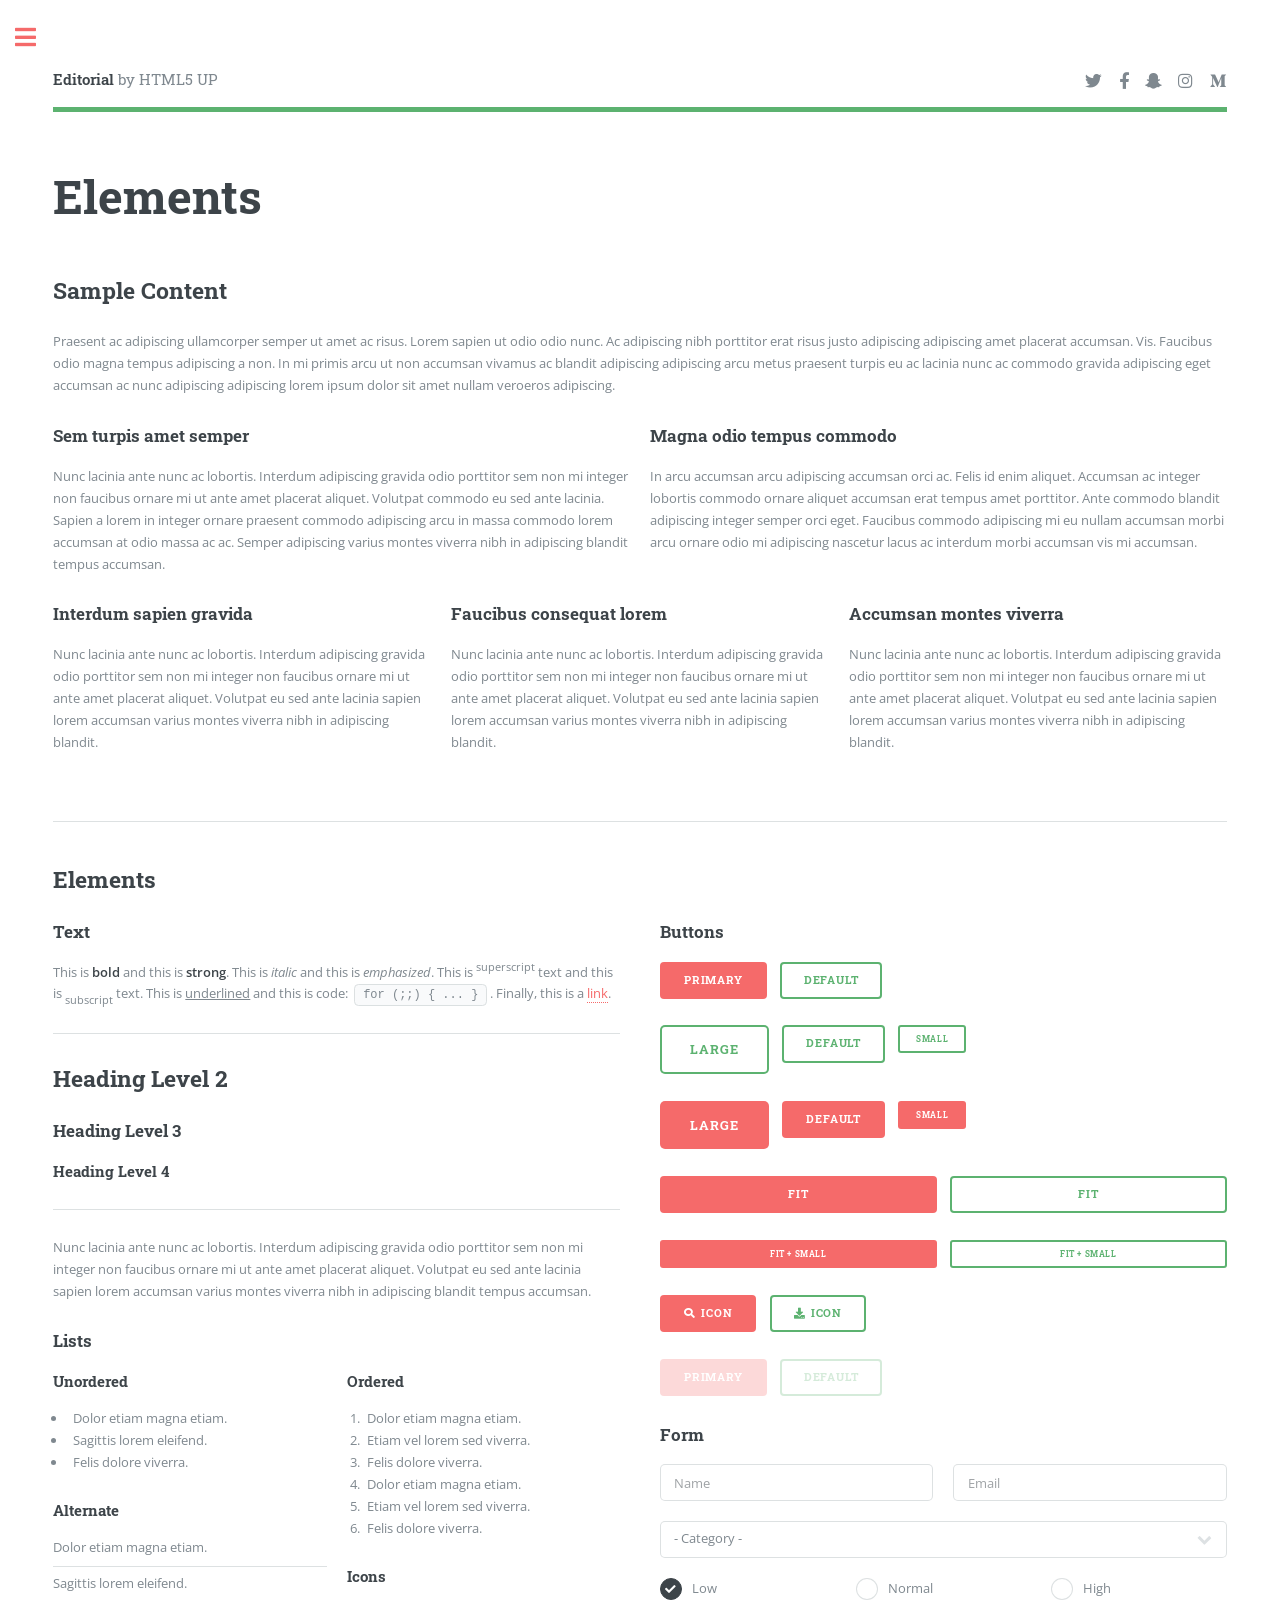
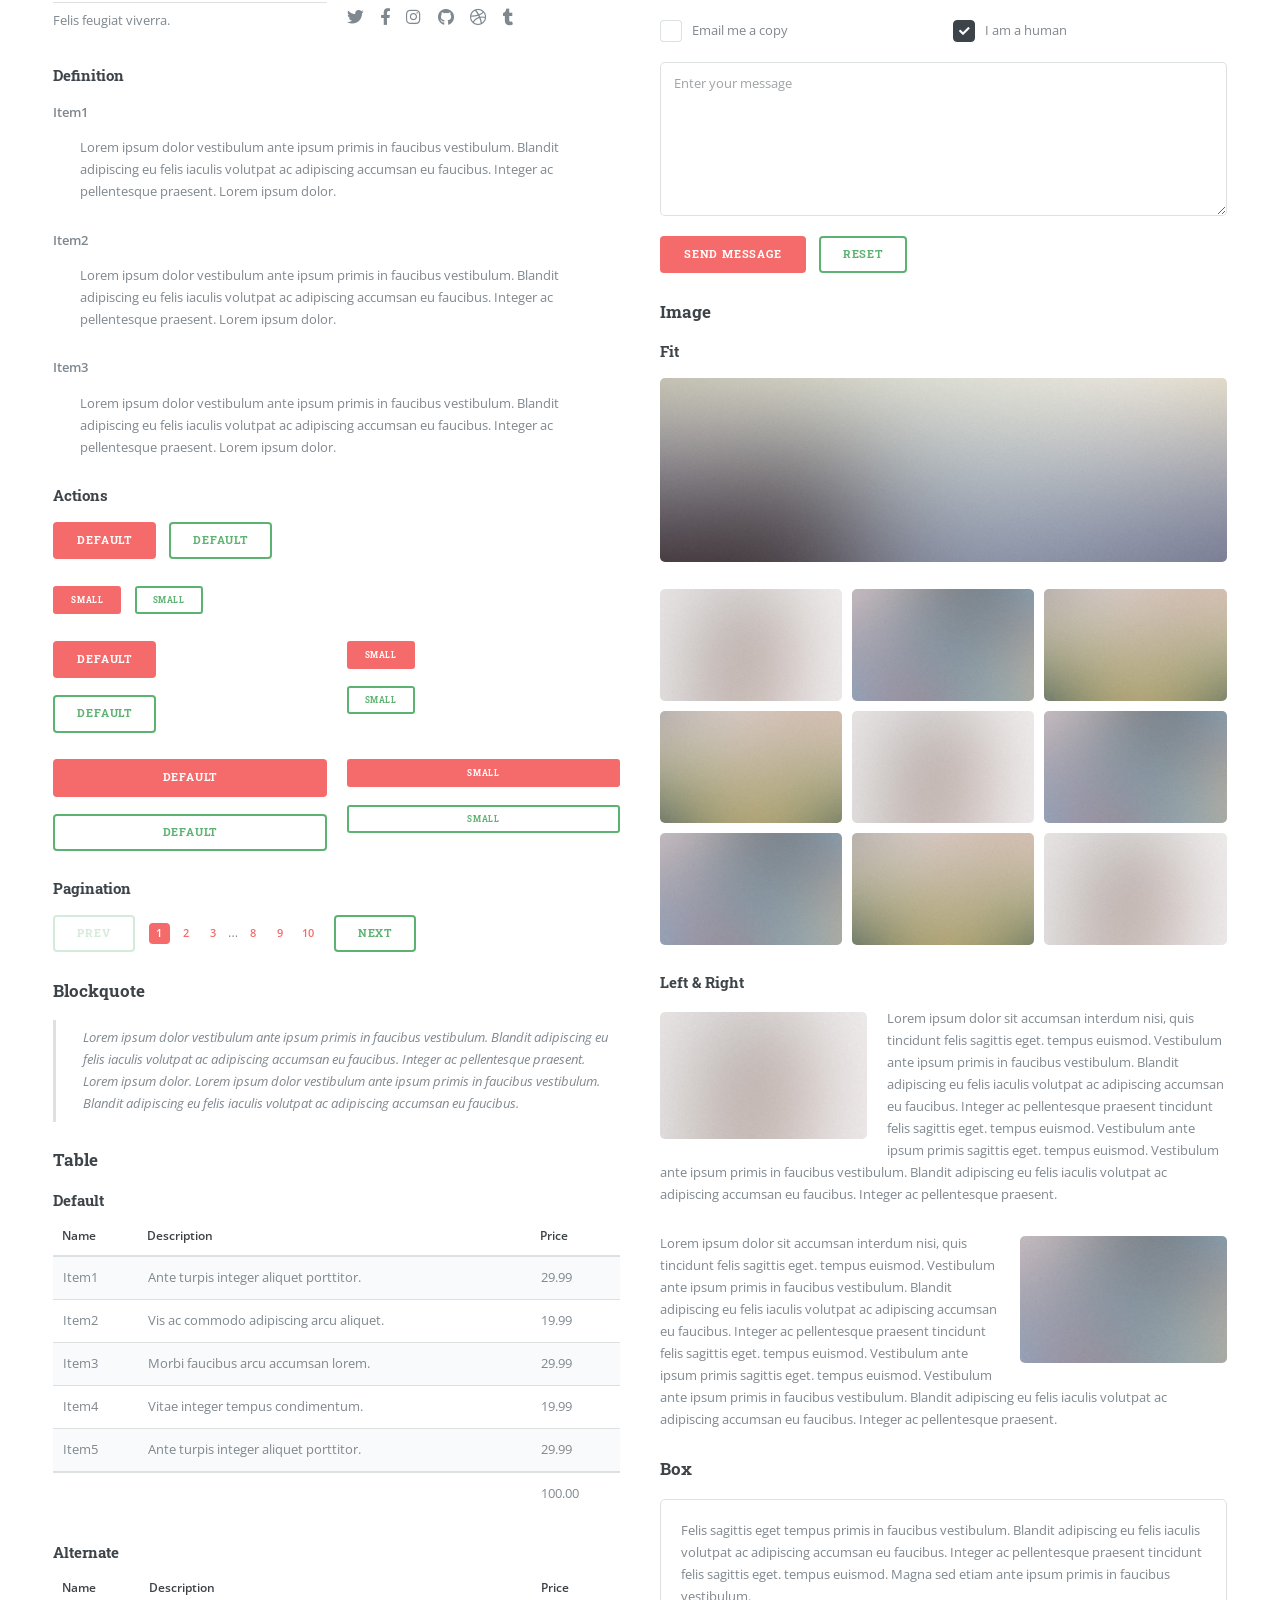
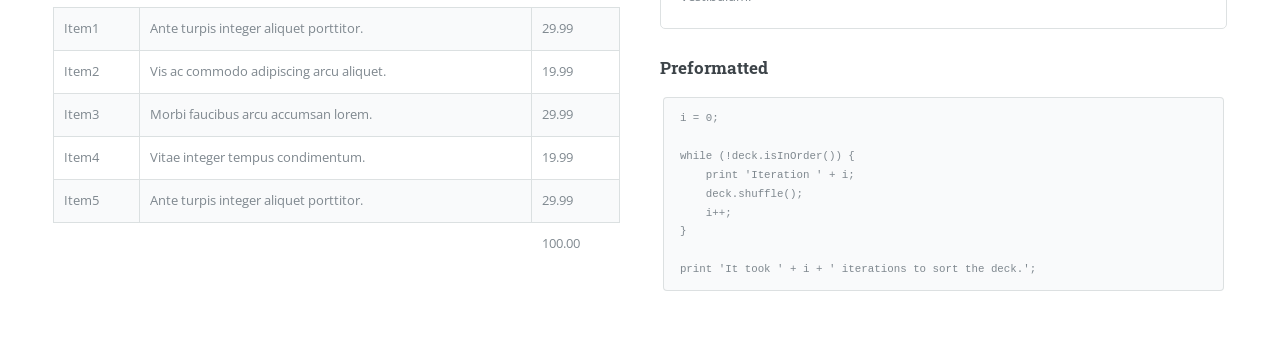
<file: elements.html>
<!DOCTYPE HTML>
<!--
	Editorial by HTML5 UP
	html5up.net | @ajlkn
	Free for personal and commercial use under the CCA 3.0 license (html5up.net/license)
-->
<html>
	<head>
		<title>Kyrene Flores Portfolio</title>
		<meta charset="utf-8" />
		<meta name="viewport" content="width=device-width, initial-scale=1, user-scalable=no" />
		<link rel="stylesheet" href="assets/css/main.css" />
	</head>
	<body class="is-preload">

		<!-- Wrapper -->
			<div id="wrapper">

				<!-- Main -->
					<div id="main">
						<div class="inner">

							<!-- Header -->
								<header id="header">
									<a href="index.html" class="logo"><strong>Editorial</strong> by HTML5 UP</a>
									<ul class="icons">
										<li><a href="#" class="icon brands fa-twitter"><span class="label">Twitter</span></a></li>
										<li><a href="#" class="icon brands fa-facebook-f"><span class="label">Facebook</span></a></li>
										<li><a href="#" class="icon brands fa-snapchat-ghost"><span class="label">Snapchat</span></a></li>
										<li><a href="#" class="icon brands fa-instagram"><span class="label">Instagram</span></a></li>
										<li><a href="#" class="icon brands fa-medium-m"><span class="label">Medium</span></a></li>
									</ul>
								</header>

							<!-- Content -->
								<section>
									<header class="main">
										<h1>Elements</h1>
									</header>

									<!-- Content -->
										<h2 id="content">Sample Content</h2>
										<p>Praesent ac adipiscing ullamcorper semper ut amet ac risus. Lorem sapien ut odio odio nunc. Ac adipiscing nibh porttitor erat risus justo adipiscing adipiscing amet placerat accumsan. Vis. Faucibus odio magna tempus adipiscing a non. In mi primis arcu ut non accumsan vivamus ac blandit adipiscing adipiscing arcu metus praesent turpis eu ac lacinia nunc ac commodo gravida adipiscing eget accumsan ac nunc adipiscing adipiscing lorem ipsum dolor sit amet nullam veroeros adipiscing.</p>
										<div class="row">
											<div class="col-6 col-12-small">
												<h3>Sem turpis amet semper</h3>
												<p>Nunc lacinia ante nunc ac lobortis. Interdum adipiscing gravida odio porttitor sem non mi integer non faucibus ornare mi ut ante amet placerat aliquet. Volutpat commodo eu sed ante lacinia. Sapien a lorem in integer ornare praesent commodo adipiscing arcu in massa commodo lorem accumsan at odio massa ac ac. Semper adipiscing varius montes viverra nibh in adipiscing blandit tempus accumsan.</p>
											</div>
											<div class="col-6 col-12-small">
												<h3>Magna odio tempus commodo</h3>
												<p>In arcu accumsan arcu adipiscing accumsan orci ac. Felis id enim aliquet. Accumsan ac integer lobortis commodo ornare aliquet accumsan erat tempus amet porttitor. Ante commodo blandit adipiscing integer semper orci eget. Faucibus commodo adipiscing mi eu nullam accumsan morbi arcu ornare odio mi adipiscing nascetur lacus ac interdum morbi accumsan vis mi accumsan.</p>
											</div>
											<!-- Break -->
											<div class="col-4 col-12-medium">
												<h3>Interdum sapien gravida</h3>
												<p>Nunc lacinia ante nunc ac lobortis. Interdum adipiscing gravida odio porttitor sem non mi integer non faucibus ornare mi ut ante amet placerat aliquet. Volutpat eu sed ante lacinia sapien lorem accumsan varius montes viverra nibh in adipiscing blandit.</p>
											</div>
											<div class="col-4 col-12-medium">
												<h3>Faucibus consequat lorem</h3>
												<p>Nunc lacinia ante nunc ac lobortis. Interdum adipiscing gravida odio porttitor sem non mi integer non faucibus ornare mi ut ante amet placerat aliquet. Volutpat eu sed ante lacinia sapien lorem accumsan varius montes viverra nibh in adipiscing blandit.</p>
											</div>
											<div class="col-4 col-12-medium">
												<h3>Accumsan montes viverra</h3>
												<p>Nunc lacinia ante nunc ac lobortis. Interdum adipiscing gravida odio porttitor sem non mi integer non faucibus ornare mi ut ante amet placerat aliquet. Volutpat eu sed ante lacinia sapien lorem accumsan varius montes viverra nibh in adipiscing blandit.</p>
											</div>
										</div>

									<hr class="major" />

									<!-- Elements -->
										<h2 id="elements">Elements</h2>
										<div class="row gtr-200">
											<div class="col-6 col-12-medium">

												<!-- Text stuff -->
													<h3>Text</h3>
													<p>This is <b>bold</b> and this is <strong>strong</strong>. This is <i>italic</i> and this is <em>emphasized</em>.
													This is <sup>superscript</sup> text and this is <sub>subscript</sub> text.
													This is <u>underlined</u> and this is code: <code>for (;;) { ... }</code>.
													Finally, this is a <a href="#">link</a>.</p>
													<hr />
													<h2>Heading Level 2</h2>
													<h3>Heading Level 3</h3>
													<h4>Heading Level 4</h4>
													<hr />
													<p>Nunc lacinia ante nunc ac lobortis. Interdum adipiscing gravida odio porttitor sem non mi integer non faucibus ornare mi ut ante amet placerat aliquet. Volutpat eu sed ante lacinia sapien lorem accumsan varius montes viverra nibh in adipiscing blandit tempus accumsan.</p>

												<!-- Lists -->
													<h3>Lists</h3>
													<div class="row">
														<div class="col-6 col-12-small">

															<h4>Unordered</h4>
															<ul>
																<li>Dolor etiam magna etiam.</li>
																<li>Sagittis lorem eleifend.</li>
																<li>Felis dolore viverra.</li>
															</ul>

															<h4>Alternate</h4>
															<ul class="alt">
																<li>Dolor etiam magna etiam.</li>
																<li>Sagittis lorem eleifend.</li>
																<li>Felis feugiat viverra.</li>
															</ul>

														</div>
														<div class="col-6 col-12-small">

															<h4>Ordered</h4>
															<ol>
																<li>Dolor etiam magna etiam.</li>
																<li>Etiam vel lorem sed viverra.</li>
																<li>Felis dolore viverra.</li>
																<li>Dolor etiam magna etiam.</li>
																<li>Etiam vel lorem sed viverra.</li>
																<li>Felis dolore viverra.</li>
															</ol>

															<h4>Icons</h4>
															<ul class="icons">
																<li><a href="#" class="icon brands fa-twitter"><span class="label">Twitter</span></a></li>
																<li><a href="#" class="icon brands fa-facebook-f"><span class="label">Facebook</span></a></li>
																<li><a href="#" class="icon brands fa-instagram"><span class="label">Instagram</span></a></li>
																<li><a href="#" class="icon brands fa-github"><span class="label">Github</span></a></li>
																<li><a href="#" class="icon brands fa-dribbble"><span class="label">Dribbble</span></a></li>
																<li><a href="#" class="icon brands fa-tumblr"><span class="label">Tumblr</span></a></li>
															</ul>

														</div>
													</div>
													<h4>Definition</h4>
													<dl>
														<dt>Item1</dt>
														<dd>
															<p>Lorem ipsum dolor vestibulum ante ipsum primis in faucibus vestibulum. Blandit adipiscing eu felis iaculis volutpat ac adipiscing accumsan eu faucibus. Integer ac pellentesque praesent. Lorem ipsum dolor.</p>
														</dd>
														<dt>Item2</dt>
														<dd>
															<p>Lorem ipsum dolor vestibulum ante ipsum primis in faucibus vestibulum. Blandit adipiscing eu felis iaculis volutpat ac adipiscing accumsan eu faucibus. Integer ac pellentesque praesent. Lorem ipsum dolor.</p>
														</dd>
														<dt>Item3</dt>
														<dd>
															<p>Lorem ipsum dolor vestibulum ante ipsum primis in faucibus vestibulum. Blandit adipiscing eu felis iaculis volutpat ac adipiscing accumsan eu faucibus. Integer ac pellentesque praesent. Lorem ipsum dolor.</p>
														</dd>
													</dl>

													<h4>Actions</h4>
													<ul class="actions">
														<li><a href="#" class="button primary">Default</a></li>
														<li><a href="#" class="button">Default</a></li>
													</ul>
													<ul class="actions small">
														<li><a href="#" class="button primary small">Small</a></li>
														<li><a href="#" class="button small">Small</a></li>
													</ul>
													<div class="row">
														<div class="col-6 col-12-small">
															<ul class="actions stacked">
																<li><a href="#" class="button primary">Default</a></li>
																<li><a href="#" class="button">Default</a></li>
															</ul>
														</div>
														<div class="col-6 col-12-small">
															<ul class="actions stacked">
																<li><a href="#" class="button primary small">Small</a></li>
																<li><a href="#" class="button small">Small</a></li>
															</ul>
														</div>
														<div class="col-6 col-12-small">
															<ul class="actions stacked">
																<li><a href="#" class="button primary fit">Default</a></li>
																<li><a href="#" class="button fit">Default</a></li>
															</ul>
														</div>
														<div class="col-6 col-12-small">
															<ul class="actions stacked">
																<li><a href="#" class="button primary small fit">Small</a></li>
																<li><a href="#" class="button small fit">Small</a></li>
															</ul>
														</div>
													</div>

													<h4>Pagination</h4>
													<ul class="pagination">
														<li><span class="button disabled">Prev</span></li>
														<li><a href="#" class="page active">1</a></li>
														<li><a href="#" class="page">2</a></li>
														<li><a href="#" class="page">3</a></li>
														<li><span>&hellip;</span></li>
														<li><a href="#" class="page">8</a></li>
														<li><a href="#" class="page">9</a></li>
														<li><a href="#" class="page">10</a></li>
														<li><a href="#" class="button">Next</a></li>
													</ul>

												<!-- Blockquote -->
													<h3>Blockquote</h3>
													<blockquote>Lorem ipsum dolor vestibulum ante ipsum primis in faucibus vestibulum. Blandit adipiscing eu felis iaculis volutpat ac adipiscing accumsan eu faucibus. Integer ac pellentesque praesent. Lorem ipsum dolor. Lorem ipsum dolor vestibulum ante ipsum primis in faucibus vestibulum. Blandit adipiscing eu felis iaculis volutpat ac adipiscing accumsan eu faucibus.</blockquote>

												<!-- Table -->
													<h3>Table</h3>

													<h4>Default</h4>
													<div class="table-wrapper">
														<table>
															<thead>
																<tr>
																	<th>Name</th>
																	<th>Description</th>
																	<th>Price</th>
																</tr>
															</thead>
															<tbody>
																<tr>
																	<td>Item1</td>
																	<td>Ante turpis integer aliquet porttitor.</td>
																	<td>29.99</td>
																</tr>
																<tr>
																	<td>Item2</td>
																	<td>Vis ac commodo adipiscing arcu aliquet.</td>
																	<td>19.99</td>
																</tr>
																<tr>
																	<td>Item3</td>
																	<td> Morbi faucibus arcu accumsan lorem.</td>
																	<td>29.99</td>
																</tr>
																<tr>
																	<td>Item4</td>
																	<td>Vitae integer tempus condimentum.</td>
																	<td>19.99</td>
																</tr>
																<tr>
																	<td>Item5</td>
																	<td>Ante turpis integer aliquet porttitor.</td>
																	<td>29.99</td>
																</tr>
															</tbody>
															<tfoot>
																<tr>
																	<td colspan="2"></td>
																	<td>100.00</td>
																</tr>
															</tfoot>
														</table>
													</div>

													<h4>Alternate</h4>
													<div class="table-wrapper">
														<table class="alt">
															<thead>
																<tr>
																	<th>Name</th>
																	<th>Description</th>
																	<th>Price</th>
																</tr>
															</thead>
															<tbody>
																<tr>
																	<td>Item1</td>
																	<td>Ante turpis integer aliquet porttitor.</td>
																	<td>29.99</td>
																</tr>
																<tr>
																	<td>Item2</td>
																	<td>Vis ac commodo adipiscing arcu aliquet.</td>
																	<td>19.99</td>
																</tr>
																<tr>
																	<td>Item3</td>
																	<td> Morbi faucibus arcu accumsan lorem.</td>
																	<td>29.99</td>
																</tr>
																<tr>
																	<td>Item4</td>
																	<td>Vitae integer tempus condimentum.</td>
																	<td>19.99</td>
																</tr>
																<tr>
																	<td>Item5</td>
																	<td>Ante turpis integer aliquet porttitor.</td>
																	<td>29.99</td>
																</tr>
															</tbody>
															<tfoot>
																<tr>
																	<td colspan="2"></td>
																	<td>100.00</td>
																</tr>
															</tfoot>
														</table>
													</div>

											</div>
											<div class="col-6 col-12-medium">

												<!-- Buttons -->
													<h3>Buttons</h3>
													<ul class="actions">
														<li><a href="#" class="button primary">Primary</a></li>
														<li><a href="#" class="button">Default</a></li>
													</ul>
													<ul class="actions">
														<li><a href="#" class="button large">Large</a></li>
														<li><a href="#" class="button">Default</a></li>
														<li><a href="#" class="button small">Small</a></li>
													</ul>
													<ul class="actions">
														<li><a href="#" class="button primary large">Large</a></li>
														<li><a href="#" class="button primary">Default</a></li>
														<li><a href="#" class="button primary small">Small</a></li>
													</ul>
													<ul class="actions fit">
														<li><a href="#" class="button primary fit">Fit</a></li>
														<li><a href="#" class="button fit">Fit</a></li>
													</ul>
													<ul class="actions fit small">
														<li><a href="#" class="button primary fit small">Fit + Small</a></li>
														<li><a href="#" class="button fit small">Fit + Small</a></li>
													</ul>
													<ul class="actions">
														<li><a href="#" class="button primary icon solid fa-search">Icon</a></li>
														<li><a href="#" class="button icon solid fa-download">Icon</a></li>
													</ul>
													<ul class="actions">
														<li><span class="button primary disabled">Primary</span></li>
														<li><span class="button disabled">Default</span></li>
													</ul>

												<!-- Form -->
													<h3>Form</h3>

													<form method="post" action="#">
														<div class="row gtr-uniform">
															<div class="col-6 col-12-xsmall">
																<input type="text" name="demo-name" id="demo-name" value="" placeholder="Name" />
															</div>
															<div class="col-6 col-12-xsmall">
																<input type="email" name="demo-email" id="demo-email" value="" placeholder="Email" />
															</div>
															<!-- Break -->
															<div class="col-12">
																<select name="demo-category" id="demo-category">
																	<option value="">- Category -</option>
																	<option value="1">Manufacturing</option>
																	<option value="1">Shipping</option>
																	<option value="1">Administration</option>
																	<option value="1">Human Resources</option>
																</select>
															</div>
															<!-- Break -->
															<div class="col-4 col-12-small">
																<input type="radio" id="demo-priority-low" name="demo-priority" checked>
																<label for="demo-priority-low">Low</label>
															</div>
															<div class="col-4 col-12-small">
																<input type="radio" id="demo-priority-normal" name="demo-priority">
																<label for="demo-priority-normal">Normal</label>
															</div>
															<div class="col-4 col-12-small">
																<input type="radio" id="demo-priority-high" name="demo-priority">
																<label for="demo-priority-high">High</label>
															</div>
															<!-- Break -->
															<div class="col-6 col-12-small">
																<input type="checkbox" id="demo-copy" name="demo-copy">
																<label for="demo-copy">Email me a copy</label>
															</div>
															<div class="col-6 col-12-small">
																<input type="checkbox" id="demo-human" name="demo-human" checked>
																<label for="demo-human">I am a human</label>
															</div>
															<!-- Break -->
															<div class="col-12">
																<textarea name="demo-message" id="demo-message" placeholder="Enter your message" rows="6"></textarea>
															</div>
															<!-- Break -->
															<div class="col-12">
																<ul class="actions">
																	<li><input type="submit" value="Send Message" class="primary" /></li>
																	<li><input type="reset" value="Reset" /></li>
																</ul>
															</div>
														</div>
													</form>

												<!-- Image -->
													<h3>Image</h3>

													<h4>Fit</h4>
													<span class="image fit"><img src="images/pic11.jpg" alt="" /></span>
													<div class="box alt">
														<div class="row gtr-50 gtr-uniform">
															<div class="col-4"><span class="image fit"><img src="images/pic01.jpg" alt="" /></span></div>
															<div class="col-4"><span class="image fit"><img src="images/pic02.jpg" alt="" /></span></div>
															<div class="col-4"><span class="image fit"><img src="images/pic03.jpg" alt="" /></span></div>
															<!-- Break -->
															<div class="col-4"><span class="image fit"><img src="images/pic03.jpg" alt="" /></span></div>
															<div class="col-4"><span class="image fit"><img src="images/pic01.jpg" alt="" /></span></div>
															<div class="col-4"><span class="image fit"><img src="images/pic02.jpg" alt="" /></span></div>
															<!-- Break -->
															<div class="col-4"><span class="image fit"><img src="images/pic02.jpg" alt="" /></span></div>
															<div class="col-4"><span class="image fit"><img src="images/pic03.jpg" alt="" /></span></div>
															<div class="col-4"><span class="image fit"><img src="images/pic01.jpg" alt="" /></span></div>
														</div>
													</div>

													<h4>Left &amp; Right</h4>
													<p><span class="image left"><img src="images/pic01.jpg" alt="" /></span>Lorem ipsum dolor sit accumsan interdum nisi, quis tincidunt felis sagittis eget. tempus euismod. Vestibulum ante ipsum primis in faucibus vestibulum. Blandit adipiscing eu felis iaculis volutpat ac adipiscing accumsan eu faucibus. Integer ac pellentesque praesent tincidunt felis sagittis eget. tempus euismod. Vestibulum ante ipsum primis sagittis eget. tempus euismod. Vestibulum ante ipsum primis in faucibus vestibulum. Blandit adipiscing eu felis iaculis volutpat ac adipiscing accumsan eu faucibus. Integer ac pellentesque praesent.</p>
													<p><span class="image right"><img src="images/pic02.jpg" alt="" /></span>Lorem ipsum dolor sit accumsan interdum nisi, quis tincidunt felis sagittis eget. tempus euismod. Vestibulum ante ipsum primis in faucibus vestibulum. Blandit adipiscing eu felis iaculis volutpat ac adipiscing accumsan eu faucibus. Integer ac pellentesque praesent tincidunt felis sagittis eget. tempus euismod. Vestibulum ante ipsum primis sagittis eget. tempus euismod. Vestibulum ante ipsum primis in faucibus vestibulum. Blandit adipiscing eu felis iaculis volutpat ac adipiscing accumsan eu faucibus. Integer ac pellentesque praesent.</p>

												<!-- Box -->
													<h3>Box</h3>
													<div class="box">
														<p>Felis sagittis eget tempus primis in faucibus vestibulum. Blandit adipiscing eu felis iaculis volutpat ac adipiscing accumsan eu faucibus. Integer ac pellentesque praesent tincidunt felis sagittis eget. tempus euismod. Magna sed etiam ante ipsum primis in faucibus vestibulum.</p>
													</div>

												<!-- Preformatted Code -->
													<h3>Preformatted</h3>
													<pre><code>i = 0;

while (!deck.isInOrder()) {
    print 'Iteration ' + i;
    deck.shuffle();
    i++;
}

print 'It took ' + i + ' iterations to sort the deck.';
</code></pre>

											</div>
										</div>

								</section>

						</div>
					</div>

				<!-- Sidebar -->
					<div id="sidebar">
						<div class="inner">

							<!-- Search -->
								<section id="search" class="alt">
									<form method="post" action="#">
										<input type="text" name="query" id="query" placeholder="Search" />
									</form>
								</section>

							<!-- Menu -->
								<nav id="menu">
									<header class="major">
										<h2>Menu</h2>
									</header>
									<ul>
										<li><a href="index.html">Homepage</a></li>
										<li><a href="generic.html">Generic</a></li>
										<li><a href="elements.html">Elements</a></li>
										<li>
											<span class="opener">Submenu</span>
											<ul>
												<li><a href="#">Lorem Dolor</a></li>
												<li><a href="#">Ipsum Adipiscing</a></li>
												<li><a href="#">Tempus Magna</a></li>
												<li><a href="#">Feugiat Veroeros</a></li>
											</ul>
										</li>
										<li><a href="#">Etiam Dolore</a></li>
										<li><a href="#">Adipiscing</a></li>
										<li>
											<span class="opener">Another Submenu</span>
											<ul>
												<li><a href="#">Lorem Dolor</a></li>
												<li><a href="#">Ipsum Adipiscing</a></li>
												<li><a href="#">Tempus Magna</a></li>
												<li><a href="#">Feugiat Veroeros</a></li>
											</ul>
										</li>
										<li><a href="#">Maximus Erat</a></li>
										<li><a href="#">Sapien Mauris</a></li>
										<li><a href="#">Amet Lacinia</a></li>
									</ul>
								</nav>

							<!-- Section -->
								<section>
									<header class="major">
										<h2>Ante interdum</h2>
									</header>
									<div class="mini-posts">
										<article>
											<a href="#" class="image"><img src="images/pic07.jpg" alt="" /></a>
											<p>Aenean ornare velit lacus, ac varius enim lorem ullamcorper dolore aliquam.</p>
										</article>
										<article>
											<a href="#" class="image"><img src="images/pic08.jpg" alt="" /></a>
											<p>Aenean ornare velit lacus, ac varius enim lorem ullamcorper dolore aliquam.</p>
										</article>
										<article>
											<a href="#" class="image"><img src="images/pic09.jpg" alt="" /></a>
											<p>Aenean ornare velit lacus, ac varius enim lorem ullamcorper dolore aliquam.</p>
										</article>
									</div>
									<ul class="actions">
										<li><a href="#" class="button">More</a></li>
									</ul>
								</section>

							<!-- Section -->
								<section>
									<header class="major">
										<h2>Get in touch</h2>
									</header>
									<p>Sed varius enim lorem ullamcorper dolore aliquam aenean ornare velit lacus, ac varius enim lorem ullamcorper dolore. Proin sed aliquam facilisis ante interdum. Sed nulla amet lorem feugiat tempus aliquam.</p>
									<ul class="contact">
										<li class="icon solid fa-envelope"><a href="#">information@untitled.tld</a></li>
										<li class="icon solid fa-phone">(000) 000-0000</li>
										<li class="icon solid fa-home">1234 Somewhere Road #8254<br />
										Nashville, TN 00000-0000</li>
									</ul>
								</section>

							<!-- Footer -->
								<footer id="footer">
									<p class="copyright">&copy; Untitled. All rights reserved. Demo Images: <a href="https://unsplash.com">Unsplash</a>. Design: <a href="https://html5up.net">HTML5 UP</a>.</p>
								</footer>

						</div>
					</div>

			</div>

		<!-- Scripts -->
			<script src="assets/js/jquery.min.js"></script>
			<script src="assets/js/browser.min.js"></script>
			<script src="assets/js/breakpoints.min.js"></script>
			<script src="assets/js/util.js"></script>
			<script src="assets/js/main.js"></script>

	</body>
</html>
</file>
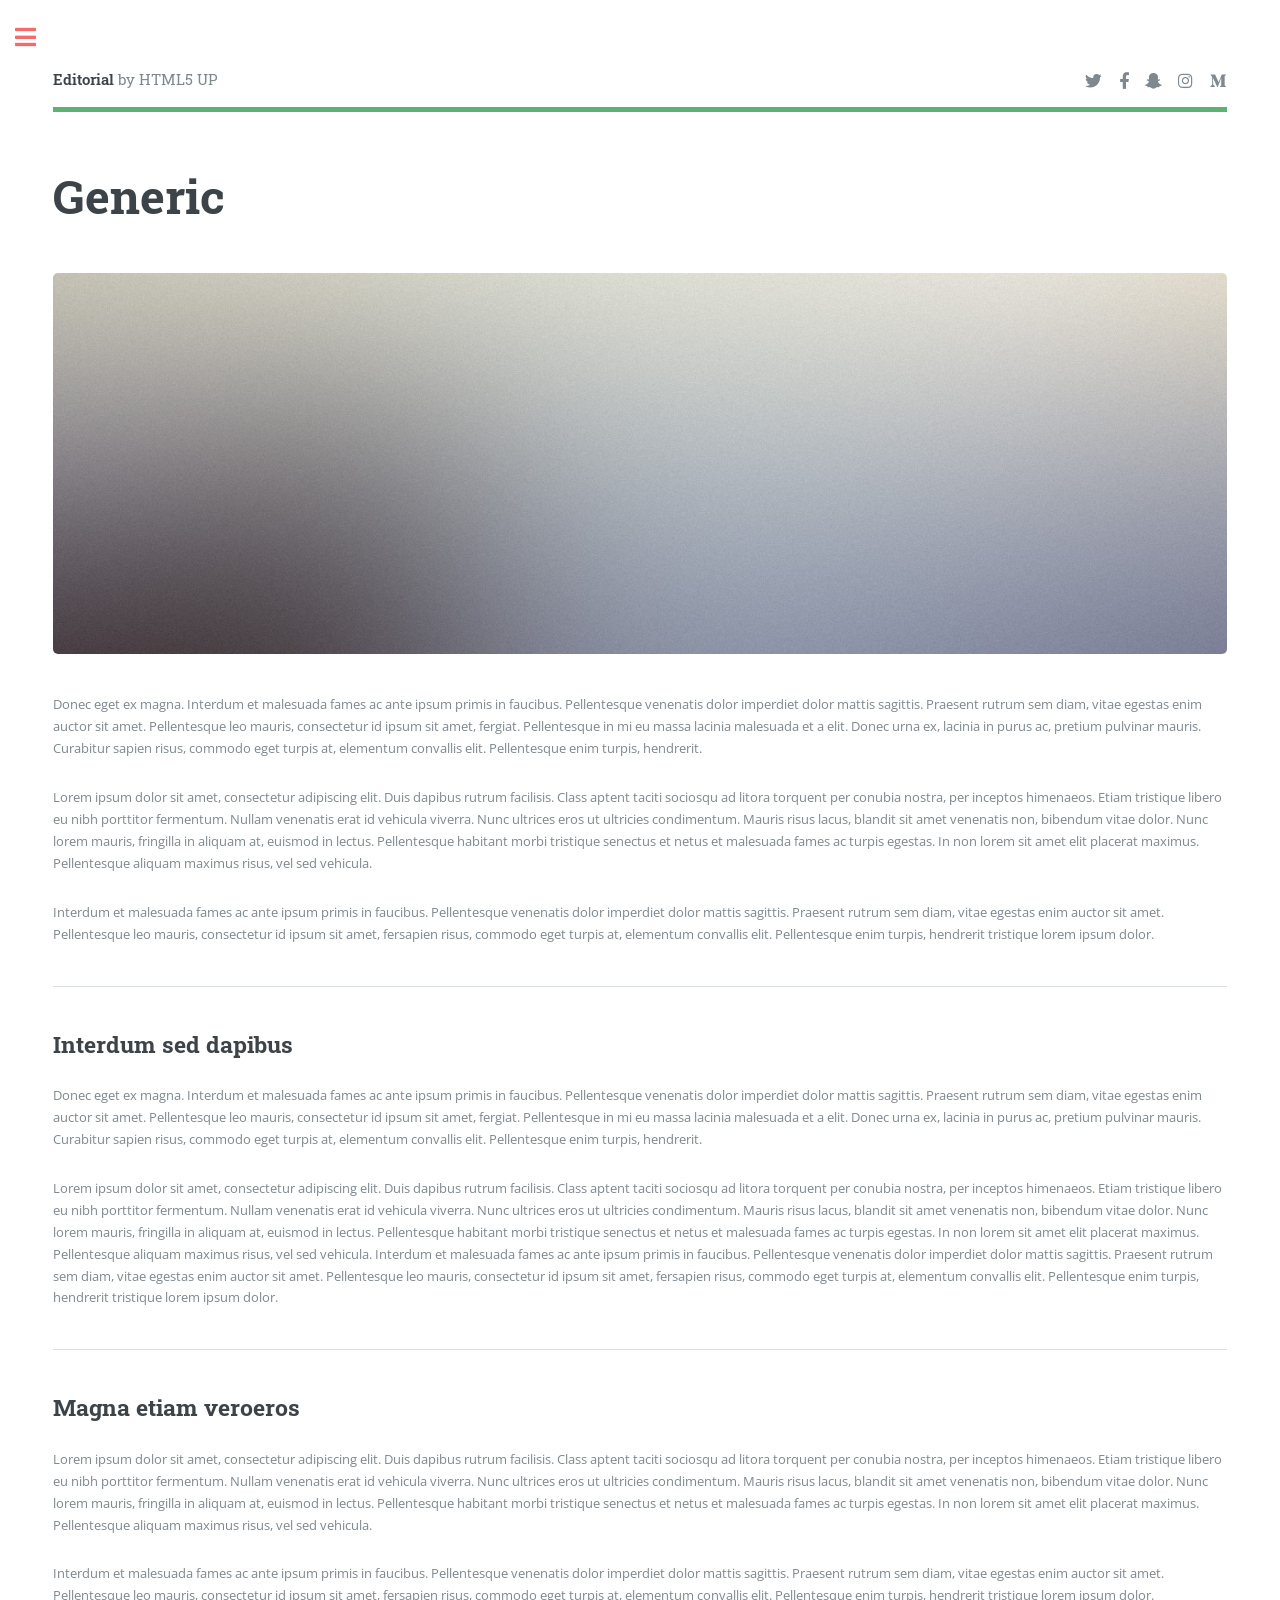
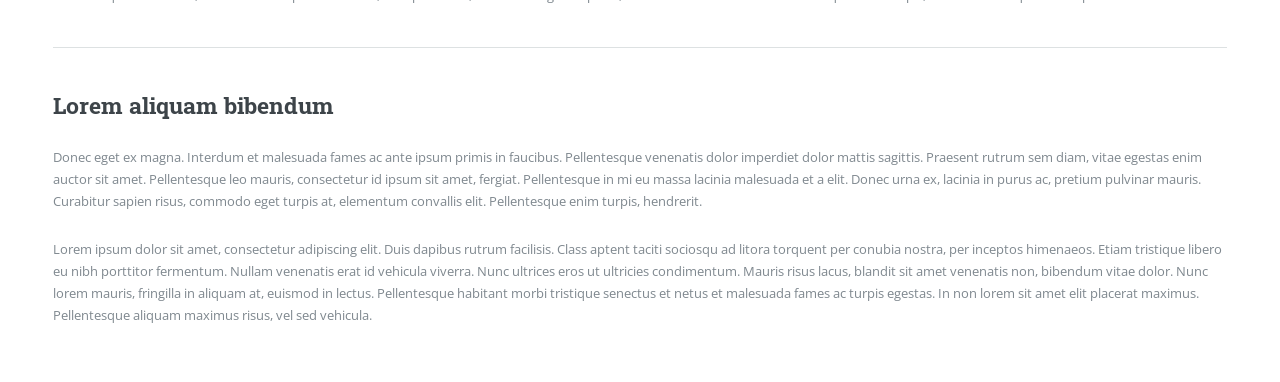
<file: generic.html>
<!DOCTYPE HTML>
<!--
	Editorial by HTML5 UP
	html5up.net | @ajlkn
	Free for personal and commercial use under the CCA 3.0 license (html5up.net/license)
-->
<html>
	<head>
		<title>Kyrene Flores Portfolio</title>
		<meta charset="utf-8" />
		<meta name="viewport" content="width=device-width, initial-scale=1, user-scalable=no" />
		<link rel="stylesheet" href="assets/css/main.css" />
	</head>
	<body class="is-preload">

		<!-- Wrapper -->
			<div id="wrapper">

				<!-- Main -->
					<div id="main">
						<div class="inner">

							<!-- Header -->
								<header id="header">
									<a href="index.html" class="logo"><strong>Editorial</strong> by HTML5 UP</a>
									<ul class="icons">
										<li><a href="#" class="icon brands fa-twitter"><span class="label">Twitter</span></a></li>
										<li><a href="#" class="icon brands fa-facebook-f"><span class="label">Facebook</span></a></li>
										<li><a href="#" class="icon brands fa-snapchat-ghost"><span class="label">Snapchat</span></a></li>
										<li><a href="#" class="icon brands fa-instagram"><span class="label">Instagram</span></a></li>
										<li><a href="#" class="icon brands fa-medium-m"><span class="label">Medium</span></a></li>
									</ul>
								</header>

							<!-- Content -->
								<section>
									<header class="main">
										<h1>Generic</h1>
									</header>

									<span class="image main"><img src="images/pic11.jpg" alt="" /></span>

									<p>Donec eget ex magna. Interdum et malesuada fames ac ante ipsum primis in faucibus. Pellentesque venenatis dolor imperdiet dolor mattis sagittis. Praesent rutrum sem diam, vitae egestas enim auctor sit amet. Pellentesque leo mauris, consectetur id ipsum sit amet, fergiat. Pellentesque in mi eu massa lacinia malesuada et a elit. Donec urna ex, lacinia in purus ac, pretium pulvinar mauris. Curabitur sapien risus, commodo eget turpis at, elementum convallis elit. Pellentesque enim turpis, hendrerit.</p>
									<p>Lorem ipsum dolor sit amet, consectetur adipiscing elit. Duis dapibus rutrum facilisis. Class aptent taciti sociosqu ad litora torquent per conubia nostra, per inceptos himenaeos. Etiam tristique libero eu nibh porttitor fermentum. Nullam venenatis erat id vehicula viverra. Nunc ultrices eros ut ultricies condimentum. Mauris risus lacus, blandit sit amet venenatis non, bibendum vitae dolor. Nunc lorem mauris, fringilla in aliquam at, euismod in lectus. Pellentesque habitant morbi tristique senectus et netus et malesuada fames ac turpis egestas. In non lorem sit amet elit placerat maximus. Pellentesque aliquam maximus risus, vel sed vehicula.</p>
									<p>Interdum et malesuada fames ac ante ipsum primis in faucibus. Pellentesque venenatis dolor imperdiet dolor mattis sagittis. Praesent rutrum sem diam, vitae egestas enim auctor sit amet. Pellentesque leo mauris, consectetur id ipsum sit amet, fersapien risus, commodo eget turpis at, elementum convallis elit. Pellentesque enim turpis, hendrerit tristique lorem ipsum dolor.</p>

									<hr class="major" />

									<h2>Interdum sed dapibus</h2>
									<p>Donec eget ex magna. Interdum et malesuada fames ac ante ipsum primis in faucibus. Pellentesque venenatis dolor imperdiet dolor mattis sagittis. Praesent rutrum sem diam, vitae egestas enim auctor sit amet. Pellentesque leo mauris, consectetur id ipsum sit amet, fergiat. Pellentesque in mi eu massa lacinia malesuada et a elit. Donec urna ex, lacinia in purus ac, pretium pulvinar mauris. Curabitur sapien risus, commodo eget turpis at, elementum convallis elit. Pellentesque enim turpis, hendrerit.</p>
									<p>Lorem ipsum dolor sit amet, consectetur adipiscing elit. Duis dapibus rutrum facilisis. Class aptent taciti sociosqu ad litora torquent per conubia nostra, per inceptos himenaeos. Etiam tristique libero eu nibh porttitor fermentum. Nullam venenatis erat id vehicula viverra. Nunc ultrices eros ut ultricies condimentum. Mauris risus lacus, blandit sit amet venenatis non, bibendum vitae dolor. Nunc lorem mauris, fringilla in aliquam at, euismod in lectus. Pellentesque habitant morbi tristique senectus et netus et malesuada fames ac turpis egestas. In non lorem sit amet elit placerat maximus. Pellentesque aliquam maximus risus, vel sed vehicula. Interdum et malesuada fames ac ante ipsum primis in faucibus. Pellentesque venenatis dolor imperdiet dolor mattis sagittis. Praesent rutrum sem diam, vitae egestas enim auctor sit amet. Pellentesque leo mauris, consectetur id ipsum sit amet, fersapien risus, commodo eget turpis at, elementum convallis elit. Pellentesque enim turpis, hendrerit tristique lorem ipsum dolor.</p>

									<hr class="major" />

									<h2>Magna etiam veroeros</h2>
									<p>Lorem ipsum dolor sit amet, consectetur adipiscing elit. Duis dapibus rutrum facilisis. Class aptent taciti sociosqu ad litora torquent per conubia nostra, per inceptos himenaeos. Etiam tristique libero eu nibh porttitor fermentum. Nullam venenatis erat id vehicula viverra. Nunc ultrices eros ut ultricies condimentum. Mauris risus lacus, blandit sit amet venenatis non, bibendum vitae dolor. Nunc lorem mauris, fringilla in aliquam at, euismod in lectus. Pellentesque habitant morbi tristique senectus et netus et malesuada fames ac turpis egestas. In non lorem sit amet elit placerat maximus. Pellentesque aliquam maximus risus, vel sed vehicula.</p>
									<p>Interdum et malesuada fames ac ante ipsum primis in faucibus. Pellentesque venenatis dolor imperdiet dolor mattis sagittis. Praesent rutrum sem diam, vitae egestas enim auctor sit amet. Pellentesque leo mauris, consectetur id ipsum sit amet, fersapien risus, commodo eget turpis at, elementum convallis elit. Pellentesque enim turpis, hendrerit tristique lorem ipsum dolor.</p>

									<hr class="major" />

									<h2>Lorem aliquam bibendum</h2>
									<p>Donec eget ex magna. Interdum et malesuada fames ac ante ipsum primis in faucibus. Pellentesque venenatis dolor imperdiet dolor mattis sagittis. Praesent rutrum sem diam, vitae egestas enim auctor sit amet. Pellentesque leo mauris, consectetur id ipsum sit amet, fergiat. Pellentesque in mi eu massa lacinia malesuada et a elit. Donec urna ex, lacinia in purus ac, pretium pulvinar mauris. Curabitur sapien risus, commodo eget turpis at, elementum convallis elit. Pellentesque enim turpis, hendrerit.</p>
									<p>Lorem ipsum dolor sit amet, consectetur adipiscing elit. Duis dapibus rutrum facilisis. Class aptent taciti sociosqu ad litora torquent per conubia nostra, per inceptos himenaeos. Etiam tristique libero eu nibh porttitor fermentum. Nullam venenatis erat id vehicula viverra. Nunc ultrices eros ut ultricies condimentum. Mauris risus lacus, blandit sit amet venenatis non, bibendum vitae dolor. Nunc lorem mauris, fringilla in aliquam at, euismod in lectus. Pellentesque habitant morbi tristique senectus et netus et malesuada fames ac turpis egestas. In non lorem sit amet elit placerat maximus. Pellentesque aliquam maximus risus, vel sed vehicula.</p>

								</section>

						</div>
					</div>

				<!-- Sidebar -->
					<div id="sidebar">
						<div class="inner">

							<!-- Search -->
								<section id="search" class="alt">
									<form method="post" action="#">
										<input type="text" name="query" id="query" placeholder="Search" />
									</form>
								</section>

							<!-- Menu -->
								<nav id="menu">
									<header class="major">
										<h2>Menu</h2>
									</header>
									<ul>
										<li><a href="index.html">Homepage</a></li>
										<li><a href="generic.html">Generic</a></li>
										<li><a href="elements.html">Elements</a></li>
										<li>
											<span class="opener">Submenu</span>
											<ul>
												<li><a href="#">Lorem Dolor</a></li>
												<li><a href="#">Ipsum Adipiscing</a></li>
												<li><a href="#">Tempus Magna</a></li>
												<li><a href="#">Feugiat Veroeros</a></li>
											</ul>
										</li>
										<li><a href="#">Etiam Dolore</a></li>
										<li><a href="#">Adipiscing</a></li>
										<li>
											<span class="opener">Another Submenu</span>
											<ul>
												<li><a href="#">Lorem Dolor</a></li>
												<li><a href="#">Ipsum Adipiscing</a></li>
												<li><a href="#">Tempus Magna</a></li>
												<li><a href="#">Feugiat Veroeros</a></li>
											</ul>
										</li>
										<li><a href="#">Maximus Erat</a></li>
										<li><a href="#">Sapien Mauris</a></li>
										<li><a href="#">Amet Lacinia</a></li>
									</ul>
								</nav>

							<!-- Section -->
								<section>
									<header class="major">
										<h2>Ante interdum</h2>
									</header>
									<div class="mini-posts">
										<article>
											<a href="#" class="image"><img src="images/pic07.jpg" alt="" /></a>
											<p>Aenean ornare velit lacus, ac varius enim lorem ullamcorper dolore aliquam.</p>
										</article>
										<article>
											<a href="#" class="image"><img src="images/pic08.jpg" alt="" /></a>
											<p>Aenean ornare velit lacus, ac varius enim lorem ullamcorper dolore aliquam.</p>
										</article>
										<article>
											<a href="#" class="image"><img src="images/pic09.jpg" alt="" /></a>
											<p>Aenean ornare velit lacus, ac varius enim lorem ullamcorper dolore aliquam.</p>
										</article>
									</div>
									<ul class="actions">
										<li><a href="#" class="button">More</a></li>
									</ul>
								</section>

							<!-- Section -->
								<section>
									<header class="major">
										<h2>Get in touch</h2>
									</header>
									<p>Sed varius enim lorem ullamcorper dolore aliquam aenean ornare velit lacus, ac varius enim lorem ullamcorper dolore. Proin sed aliquam facilisis ante interdum. Sed nulla amet lorem feugiat tempus aliquam.</p>
									<ul class="contact">
										<li class="icon solid fa-envelope"><a href="#">information@untitled.tld</a></li>
										<li class="icon solid fa-phone">(000) 000-0000</li>
										<li class="icon solid fa-home">1234 Somewhere Road #8254<br />
										Nashville, TN 00000-0000</li>
									</ul>
								</section>

							<!-- Footer -->
								<footer id="footer">
									<p class="copyright">&copy; Untitled. All rights reserved. Demo Images: <a href="https://unsplash.com">Unsplash</a>. Design: <a href="https://html5up.net">HTML5 UP</a>.</p>
								</footer>

						</div>
					</div>

			</div>

		<!-- Scripts -->
			<script src="assets/js/jquery.min.js"></script>
			<script src="assets/js/browser.min.js"></script>
			<script src="assets/js/breakpoints.min.js"></script>
			<script src="assets/js/util.js"></script>
			<script src="assets/js/main.js"></script>

	</body>
</html>
</file>
<file: assets/css/main.css>
@import url(fontawesome-all.min.css);
@import url("https://fonts.googleapis.com/css?family=Open+Sans:400,600,400italic,600italic|Roboto+Slab:400,700");
/*
	Editorial by HTML5 UP
	html5up.net | @ajlkn
	Free for personal and commercial use under the CCA 3.0 license (html5up.net/license)
*/
html, body, div, span, applet, object,
iframe, h1, h2, h3, h4, h5, h6, p, blockquote,
pre, a, abbr, acronym, address, big, cite,
code, del, dfn, em, img, ins, kbd, q, s, samp,
small, strike, strong, sub, sup, tt, var, b,
u, i, center, dl, dt, dd, ol, ul, li, fieldset,
form, label, legend, table, caption, tbody,
tfoot, thead, tr, th, td, article, aside,
canvas, details, embed, figure, figcaption,
footer, header, hgroup, menu, nav, output, ruby,
section, summary, time, mark, audio, video {
  margin: 0;
  padding: 0;
  border: 0;
  font-size: 100%;
  font: inherit;
  vertical-align: baseline; }

article, aside, details, figcaption, figure,
footer, header, hgroup, menu, nav, section {
  display: block; }

body {
  line-height: 1; }

ol, ul {
  list-style: none; }

blockquote, q {
  quotes: none; }
  blockquote:before, blockquote:after, q:before, q:after {
    content: '';
    content: none; }

table {
  border-collapse: collapse;
  border-spacing: 0; }

body {
  -webkit-text-size-adjust: none; }

mark {
  background-color: transparent;
  color: inherit; }

input::-moz-focus-inner {
  border: 0;
  padding: 0; }

input, select, textarea {
  -moz-appearance: none;
  -webkit-appearance: none;
  -ms-appearance: none;
  appearance: none; }

/* Basic */
@-ms-viewport {
  width: device-width; }

body {
  -ms-overflow-style: scrollbar; }

@media screen and (max-width: 480px) {
  html, body {
    min-width: 320px; } }

html {
  box-sizing: border-box; }

*, *:before, *:after {
  box-sizing: inherit; }

body {
  background: #ffffff; }
  body.is-preload *, body.is-preload *:before, body.is-preload *:after, body.is-resizing *, body.is-resizing *:before, body.is-resizing *:after {
    -moz-animation: none !important;
    -webkit-animation: none !important;
    -ms-animation: none !important;
    animation: none !important;
    -moz-transition: none !important;
    -webkit-transition: none !important;
    -ms-transition: none !important;
    transition: none !important; }

/* Type */
body, input, select, textarea {
  color: #7f888f;
  font-family: "Open Sans", sans-serif;
  font-size: 13pt;
  font-weight: 400;
  line-height: 1.65; }
  @media screen and (max-width: 1680px) {
    body, input, select, textarea {
      font-size: 11pt; } }
  @media screen and (max-width: 1280px) {
    body, input, select, textarea {
      font-size: 10pt; } }
  @media screen and (max-width: 360px) {
    body, input, select, textarea {
      font-size: 9pt; } }

a {
  -moz-transition: color 0.2s ease-in-out, border-bottom-color 0.2s ease-in-out;
  -webkit-transition: color 0.2s ease-in-out, border-bottom-color 0.2s ease-in-out;
  -ms-transition: color 0.2s ease-in-out, border-bottom-color 0.2s ease-in-out;
  transition: color 0.2s ease-in-out, border-bottom-color 0.2s ease-in-out;
  border-bottom: dotted 1px;
  color: #f56a6a;
  text-decoration: none; }
  a:hover {
    border-bottom-color: #f56a6a;
    color: #f56a6a !important; }
    a:hover strong {
      color: inherit; }

strong, b {
  color: #3d4449;
  font-weight: 600; }

em, i {
  font-style: italic; }

p {
  margin: 0 0 2em 0; }

h1, h2, h3, h4, h5, h6 {
  color: #3d4449;
  font-family: "Roboto Slab", serif;
  font-weight: 700;
  line-height: 1.5;
  margin: 0 0 1em 0; }
  h1 a, h2 a, h3 a, h4 a, h5 a, h6 a {
    color: inherit;
    text-decoration: none;
    border-bottom: 0; }

h1 {
  font-size: 4em;
  margin: 0 0 0.5em 0;
  line-height: 1.3; }

h2 {
  font-size: 1.75em; }

h3 {
  font-size: 1.25em; }

h4 {
  font-size: 1.1em; }

h5 {
  font-size: 0.9em; }

h6 {
  font-size: 0.7em; }

@media screen and (max-width: 1680px) {
  h1 {
    font-size: 3.5em; } }

@media screen and (max-width: 980px) {
  h1 {
    font-size: 3.25em; } }

@media screen and (max-width: 736px) {
  h1 {
    font-size: 2em;
    line-height: 1.4; }
  h2 {
    font-size: 1.5em; } }

sub {
  font-size: 0.8em;
  position: relative;
  top: 0.5em; }

sup {
  font-size: 0.8em;
  position: relative;
  top: -0.5em; }

blockquote {
  border-left: solid 3px rgba(210, 215, 217, 0.75);
  font-style: italic;
  margin: 0 0 2em 0;
  padding: 0.5em 0 0.5em 2em; }

code {
  background: rgba(230, 235, 237, 0.25);
  border-radius: 0.375em;
  border: solid 1px rgba(210, 215, 217, 0.75);
  font-family: "Courier New", monospace;
  font-size: 0.9em;
  margin: 0 0.25em;
  padding: 0.25em 0.65em; }

pre {
  -webkit-overflow-scrolling: touch;
  font-family: "Courier New", monospace;
  font-size: 0.9em;
  margin: 0 0 2em 0; }
  pre code {
    display: block;
    line-height: 1.75;
    padding: 1em 1.5em;
    overflow-x: auto; }

hr {
  border: 0;
  border-bottom: solid 1px rgba(210, 215, 217, 0.75);
  margin: 2em 0; }
  hr.major {
    margin: 3em 0; }

.align-left {
  text-align: left; }

.align-center {
  text-align: center; }

.align-right {
  text-align: right; }

/* Row */
.row {
  display: flex;
  flex-wrap: wrap;
  box-sizing: border-box;
  align-items: stretch; }
  .row > * {
    box-sizing: border-box; }
  .row.gtr-uniform > * > :last-child {
    margin-bottom: 0; }
  .row.aln-left {
    justify-content: flex-start; }
  .row.aln-center {
    justify-content: center; }
  .row.aln-right {
    justify-content: flex-end; }
  .row.aln-top {
    align-items: flex-start; }
  .row.aln-middle {
    align-items: center; }
  .row.aln-bottom {
    align-items: flex-end; }
  .row > .imp {
    order: -1; }
  .row > .col-1 {
    width: 8.33333%; }
  .row > .off-1 {
    margin-left: 8.33333%; }
  .row > .col-2 {
    width: 16.66667%; }
  .row > .off-2 {
    margin-left: 16.66667%; }
  .row > .col-3 {
    width: 25%; }
  .row > .off-3 {
    margin-left: 25%; }
  .row > .col-4 {
    width: 33.33333%; }
  .row > .off-4 {
    margin-left: 33.33333%; }
  .row > .col-5 {
    width: 41.66667%; }
  .row > .off-5 {
    margin-left: 41.66667%; }
  .row > .col-6 {
    width: 50%; }
  .row > .off-6 {
    margin-left: 50%; }
  .row > .col-7 {
    width: 58.33333%; }
  .row > .off-7 {
    margin-left: 58.33333%; }
  .row > .col-8 {
    width: 66.66667%; }
  .row > .off-8 {
    margin-left: 66.66667%; }
  .row > .col-9 {
    width: 75%; }
  .row > .off-9 {
    margin-left: 75%; }
  .row > .col-10 {
    width: 83.33333%; }
  .row > .off-10 {
    margin-left: 83.33333%; }
  .row > .col-11 {
    width: 91.66667%; }
  .row > .off-11 {
    margin-left: 91.66667%; }
  .row > .col-12 {
    width: 100%; }
  .row > .off-12 {
    margin-left: 100%; }
  .row.gtr-0 {
    margin-top: 0;
    margin-left: 0em; }
    .row.gtr-0 > * {
      padding: 0 0 0 0em; }
    .row.gtr-0.gtr-uniform {
      margin-top: 0em; }
      .row.gtr-0.gtr-uniform > * {
        padding-top: 0em; }
  .row.gtr-25 {
    margin-top: 0;
    margin-left: -0.375em; }
    .row.gtr-25 > * {
      padding: 0 0 0 0.375em; }
    .row.gtr-25.gtr-uniform {
      margin-top: -0.375em; }
      .row.gtr-25.gtr-uniform > * {
        padding-top: 0.375em; }
  .row.gtr-50 {
    margin-top: 0;
    margin-left: -0.75em; }
    .row.gtr-50 > * {
      padding: 0 0 0 0.75em; }
    .row.gtr-50.gtr-uniform {
      margin-top: -0.75em; }
      .row.gtr-50.gtr-uniform > * {
        padding-top: 0.75em; }
  .row {
    margin-top: 0;
    margin-left: -1.5em; }
    .row > * {
      padding: 0 0 0 1.5em; }
    .row.gtr-uniform {
      margin-top: -1.5em; }
      .row.gtr-uniform > * {
        padding-top: 1.5em; }
  .row.gtr-150 {
    margin-top: 0;
    margin-left: -2.25em; }
    .row.gtr-150 > * {
      padding: 0 0 0 2.25em; }
    .row.gtr-150.gtr-uniform {
      margin-top: -2.25em; }
      .row.gtr-150.gtr-uniform > * {
        padding-top: 2.25em; }
  .row.gtr-200 {
    margin-top: 0;
    margin-left: -3em; }
    .row.gtr-200 > * {
      padding: 0 0 0 3em; }
    .row.gtr-200.gtr-uniform {
      margin-top: -3em; }
      .row.gtr-200.gtr-uniform > * {
        padding-top: 3em; }
  @media screen and (max-width: 1680px) {
    .row {
      display: flex;
      flex-wrap: wrap;
      box-sizing: border-box;
      align-items: stretch; }
      .row > * {
        box-sizing: border-box; }
      .row.gtr-uniform > * > :last-child {
        margin-bottom: 0; }
      .row.aln-left {
        justify-content: flex-start; }
      .row.aln-center {
        justify-content: center; }
      .row.aln-right {
        justify-content: flex-end; }
      .row.aln-top {
        align-items: flex-start; }
      .row.aln-middle {
        align-items: center; }
      .row.aln-bottom {
        align-items: flex-end; }
      .row > .imp-xlarge {
        order: -1; }
      .row > .col-1-xlarge {
        width: 8.33333%; }
      .row > .off-1-xlarge {
        margin-left: 8.33333%; }
      .row > .col-2-xlarge {
        width: 16.66667%; }
      .row > .off-2-xlarge {
        margin-left: 16.66667%; }
      .row > .col-3-xlarge {
        width: 25%; }
      .row > .off-3-xlarge {
        margin-left: 25%; }
      .row > .col-4-xlarge {
        width: 33.33333%; }
      .row > .off-4-xlarge {
        margin-left: 33.33333%; }
      .row > .col-5-xlarge {
        width: 41.66667%; }
      .row > .off-5-xlarge {
        margin-left: 41.66667%; }
      .row > .col-6-xlarge {
        width: 50%; }
      .row > .off-6-xlarge {
        margin-left: 50%; }
      .row > .col-7-xlarge {
        width: 58.33333%; }
      .row > .off-7-xlarge {
        margin-left: 58.33333%; }
      .row > .col-8-xlarge {
        width: 66.66667%; }
      .row > .off-8-xlarge {
        margin-left: 66.66667%; }
      .row > .col-9-xlarge {
        width: 75%; }
      .row > .off-9-xlarge {
        margin-left: 75%; }
      .row > .col-10-xlarge {
        width: 83.33333%; }
      .row > .off-10-xlarge {
        margin-left: 83.33333%; }
      .row > .col-11-xlarge {
        width: 91.66667%; }
      .row > .off-11-xlarge {
        margin-left: 91.66667%; }
      .row > .col-12-xlarge {
        width: 100%; }
      .row > .off-12-xlarge {
        margin-left: 100%; }
      .row.gtr-0 {
        margin-top: 0;
        margin-left: 0em; }
        .row.gtr-0 > * {
          padding: 0 0 0 0em; }
        .row.gtr-0.gtr-uniform {
          margin-top: 0em; }
          .row.gtr-0.gtr-uniform > * {
            padding-top: 0em; }
      .row.gtr-25 {
        margin-top: 0;
        margin-left: -0.375em; }
        .row.gtr-25 > * {
          padding: 0 0 0 0.375em; }
        .row.gtr-25.gtr-uniform {
          margin-top: -0.375em; }
          .row.gtr-25.gtr-uniform > * {
            padding-top: 0.375em; }
      .row.gtr-50 {
        margin-top: 0;
        margin-left: -0.75em; }
        .row.gtr-50 > * {
          padding: 0 0 0 0.75em; }
        .row.gtr-50.gtr-uniform {
          margin-top: -0.75em; }
          .row.gtr-50.gtr-uniform > * {
            padding-top: 0.75em; }
      .row {
        margin-top: 0;
        margin-left: -1.5em; }
        .row > * {
          padding: 0 0 0 1.5em; }
        .row.gtr-uniform {
          margin-top: -1.5em; }
          .row.gtr-uniform > * {
            padding-top: 1.5em; }
      .row.gtr-150 {
        margin-top: 0;
        margin-left: -2.25em; }
        .row.gtr-150 > * {
          padding: 0 0 0 2.25em; }
        .row.gtr-150.gtr-uniform {
          margin-top: -2.25em; }
          .row.gtr-150.gtr-uniform > * {
            padding-top: 2.25em; }
      .row.gtr-200 {
        margin-top: 0;
        margin-left: -3em; }
        .row.gtr-200 > * {
          padding: 0 0 0 3em; }
        .row.gtr-200.gtr-uniform {
          margin-top: -3em; }
          .row.gtr-200.gtr-uniform > * {
            padding-top: 3em; } }
  @media screen and (max-width: 1280px) {
    .row {
      display: flex;
      flex-wrap: wrap;
      box-sizing: border-box;
      align-items: stretch; }
      .row > * {
        box-sizing: border-box; }
      .row.gtr-uniform > * > :last-child {
        margin-bottom: 0; }
      .row.aln-left {
        justify-content: flex-start; }
      .row.aln-center {
        justify-content: center; }
      .row.aln-right {
        justify-content: flex-end; }
      .row.aln-top {
        align-items: flex-start; }
      .row.aln-middle {
        align-items: center; }
      .row.aln-bottom {
        align-items: flex-end; }
      .row > .imp-large {
        order: -1; }
      .row > .col-1-large {
        width: 8.33333%; }
      .row > .off-1-large {
        margin-left: 8.33333%; }
      .row > .col-2-large {
        width: 16.66667%; }
      .row > .off-2-large {
        margin-left: 16.66667%; }
      .row > .col-3-large {
        width: 25%; }
      .row > .off-3-large {
        margin-left: 25%; }
      .row > .col-4-large {
        width: 33.33333%; }
      .row > .off-4-large {
        margin-left: 33.33333%; }
      .row > .col-5-large {
        width: 41.66667%; }
      .row > .off-5-large {
        margin-left: 41.66667%; }
      .row > .col-6-large {
        width: 50%; }
      .row > .off-6-large {
        margin-left: 50%; }
      .row > .col-7-large {
        width: 58.33333%; }
      .row > .off-7-large {
        margin-left: 58.33333%; }
      .row > .col-8-large {
        width: 66.66667%; }
      .row > .off-8-large {
        margin-left: 66.66667%; }
      .row > .col-9-large {
        width: 75%; }
      .row > .off-9-large {
        margin-left: 75%; }
      .row > .col-10-large {
        width: 83.33333%; }
      .row > .off-10-large {
        margin-left: 83.33333%; }
      .row > .col-11-large {
        width: 91.66667%; }
      .row > .off-11-large {
        margin-left: 91.66667%; }
      .row > .col-12-large {
        width: 100%; }
      .row > .off-12-large {
        margin-left: 100%; }
      .row.gtr-0 {
        margin-top: 0;
        margin-left: 0em; }
        .row.gtr-0 > * {
          padding: 0 0 0 0em; }
        .row.gtr-0.gtr-uniform {
          margin-top: 0em; }
          .row.gtr-0.gtr-uniform > * {
            padding-top: 0em; }
      .row.gtr-25 {
        margin-top: 0;
        margin-left: -0.375em; }
        .row.gtr-25 > * {
          padding: 0 0 0 0.375em; }
        .row.gtr-25.gtr-uniform {
          margin-top: -0.375em; }
          .row.gtr-25.gtr-uniform > * {
            padding-top: 0.375em; }
      .row.gtr-50 {
        margin-top: 0;
        margin-left: -0.75em; }
        .row.gtr-50 > * {
          padding: 0 0 0 0.75em; }
        .row.gtr-50.gtr-uniform {
          margin-top: -0.75em; }
          .row.gtr-50.gtr-uniform > * {
            padding-top: 0.75em; }
      .row {
        margin-top: 0;
        margin-left: -1.5em; }
        .row > * {
          padding: 0 0 0 1.5em; }
        .row.gtr-uniform {
          margin-top: -1.5em; }
          .row.gtr-uniform > * {
            padding-top: 1.5em; }
      .row.gtr-150 {
        margin-top: 0;
        margin-left: -2.25em; }
        .row.gtr-150 > * {
          padding: 0 0 0 2.25em; }
        .row.gtr-150.gtr-uniform {
          margin-top: -2.25em; }
          .row.gtr-150.gtr-uniform > * {
            padding-top: 2.25em; }
      .row.gtr-200 {
        margin-top: 0;
        margin-left: -3em; }
        .row.gtr-200 > * {
          padding: 0 0 0 3em; }
        .row.gtr-200.gtr-uniform {
          margin-top: -3em; }
          .row.gtr-200.gtr-uniform > * {
            padding-top: 3em; } }
  @media screen and (max-width: 980px) {
    .row {
      display: flex;
      flex-wrap: wrap;
      box-sizing: border-box;
      align-items: stretch; }
      .row > * {
        box-sizing: border-box; }
      .row.gtr-uniform > * > :last-child {
        margin-bottom: 0; }
      .row.aln-left {
        justify-content: flex-start; }
      .row.aln-center {
        justify-content: center; }
      .row.aln-right {
        justify-content: flex-end; }
      .row.aln-top {
        align-items: flex-start; }
      .row.aln-middle {
        align-items: center; }
      .row.aln-bottom {
        align-items: flex-end; }
      .row > .imp-medium {
        order: -1; }
      .row > .col-1-medium {
        width: 8.33333%; }
      .row > .off-1-medium {
        margin-left: 8.33333%; }
      .row > .col-2-medium {
        width: 16.66667%; }
      .row > .off-2-medium {
        margin-left: 16.66667%; }
      .row > .col-3-medium {
        width: 25%; }
      .row > .off-3-medium {
        margin-left: 25%; }
      .row > .col-4-medium {
        width: 33.33333%; }
      .row > .off-4-medium {
        margin-left: 33.33333%; }
      .row > .col-5-medium {
        width: 41.66667%; }
      .row > .off-5-medium {
        margin-left: 41.66667%; }
      .row > .col-6-medium {
        width: 50%; }
      .row > .off-6-medium {
        margin-left: 50%; }
      .row > .col-7-medium {
        width: 58.33333%; }
      .row > .off-7-medium {
        margin-left: 58.33333%; }
      .row > .col-8-medium {
        width: 66.66667%; }
      .row > .off-8-medium {
        margin-left: 66.66667%; }
      .row > .col-9-medium {
        width: 75%; }
      .row > .off-9-medium {
        margin-left: 75%; }
      .row > .col-10-medium {
        width: 83.33333%; }
      .row > .off-10-medium {
        margin-left: 83.33333%; }
      .row > .col-11-medium {
        width: 91.66667%; }
      .row > .off-11-medium {
        margin-left: 91.66667%; }
      .row > .col-12-medium {
        width: 100%; }
      .row > .off-12-medium {
        margin-left: 100%; }
      .row.gtr-0 {
        margin-top: 0;
        margin-left: 0em; }
        .row.gtr-0 > * {
          padding: 0 0 0 0em; }
        .row.gtr-0.gtr-uniform {
          margin-top: 0em; }
          .row.gtr-0.gtr-uniform > * {
            padding-top: 0em; }
      .row.gtr-25 {
        margin-top: 0;
        margin-left: -0.375em; }
        .row.gtr-25 > * {
          padding: 0 0 0 0.375em; }
        .row.gtr-25.gtr-uniform {
          margin-top: -0.375em; }
          .row.gtr-25.gtr-uniform > * {
            padding-top: 0.375em; }
      .row.gtr-50 {
        margin-top: 0;
        margin-left: -0.75em; }
        .row.gtr-50 > * {
          padding: 0 0 0 0.75em; }
        .row.gtr-50.gtr-uniform {
          margin-top: -0.75em; }
          .row.gtr-50.gtr-uniform > * {
            padding-top: 0.75em; }
      .row {
        margin-top: 0;
        margin-left: -1.5em; }
        .row > * {
          padding: 0 0 0 1.5em; }
        .row.gtr-uniform {
          margin-top: -1.5em; }
          .row.gtr-uniform > * {
            padding-top: 1.5em; }
      .row.gtr-150 {
        margin-top: 0;
        margin-left: -2.25em; }
        .row.gtr-150 > * {
          padding: 0 0 0 2.25em; }
        .row.gtr-150.gtr-uniform {
          margin-top: -2.25em; }
          .row.gtr-150.gtr-uniform > * {
            padding-top: 2.25em; }
      .row.gtr-200 {
        margin-top: 0;
        margin-left: -3em; }
        .row.gtr-200 > * {
          padding: 0 0 0 3em; }
        .row.gtr-200.gtr-uniform {
          margin-top: -3em; }
          .row.gtr-200.gtr-uniform > * {
            padding-top: 3em; } }
  @media screen and (max-width: 736px) {
    .row {
      display: flex;
      flex-wrap: wrap;
      box-sizing: border-box;
      align-items: stretch; }
      .row > * {
        box-sizing: border-box; }
      .row.gtr-uniform > * > :last-child {
        margin-bottom: 0; }
      .row.aln-left {
        justify-content: flex-start; }
      .row.aln-center {
        justify-content: center; }
      .row.aln-right {
        justify-content: flex-end; }
      .row.aln-top {
        align-items: flex-start; }
      .row.aln-middle {
        align-items: center; }
      .row.aln-bottom {
        align-items: flex-end; }
      .row > .imp-small {
        order: -1; }
      .row > .col-1-small {
        width: 8.33333%; }
      .row > .off-1-small {
        margin-left: 8.33333%; }
      .row > .col-2-small {
        width: 16.66667%; }
      .row > .off-2-small {
        margin-left: 16.66667%; }
      .row > .col-3-small {
        width: 25%; }
      .row > .off-3-small {
        margin-left: 25%; }
      .row > .col-4-small {
        width: 33.33333%; }
      .row > .off-4-small {
        margin-left: 33.33333%; }
      .row > .col-5-small {
        width: 41.66667%; }
      .row > .off-5-small {
        margin-left: 41.66667%; }
      .row > .col-6-small {
        width: 50%; }
      .row > .off-6-small {
        margin-left: 50%; }
      .row > .col-7-small {
        width: 58.33333%; }
      .row > .off-7-small {
        margin-left: 58.33333%; }
      .row > .col-8-small {
        width: 66.66667%; }
      .row > .off-8-small {
        margin-left: 66.66667%; }
      .row > .col-9-small {
        width: 75%; }
      .row > .off-9-small {
        margin-left: 75%; }
      .row > .col-10-small {
        width: 83.33333%; }
      .row > .off-10-small {
        margin-left: 83.33333%; }
      .row > .col-11-small {
        width: 91.66667%; }
      .row > .off-11-small {
        margin-left: 91.66667%; }
      .row > .col-12-small {
        width: 100%; }
      .row > .off-12-small {
        margin-left: 100%; }
      .row.gtr-0 {
        margin-top: 0;
        margin-left: 0em; }
        .row.gtr-0 > * {
          padding: 0 0 0 0em; }
        .row.gtr-0.gtr-uniform {
          margin-top: 0em; }
          .row.gtr-0.gtr-uniform > * {
            padding-top: 0em; }
      .row.gtr-25 {
        margin-top: 0;
        margin-left: -0.375em; }
        .row.gtr-25 > * {
          padding: 0 0 0 0.375em; }
        .row.gtr-25.gtr-uniform {
          margin-top: -0.375em; }
          .row.gtr-25.gtr-uniform > * {
            padding-top: 0.375em; }
      .row.gtr-50 {
        margin-top: 0;
        margin-left: -0.75em; }
        .row.gtr-50 > * {
          padding: 0 0 0 0.75em; }
        .row.gtr-50.gtr-uniform {
          margin-top: -0.75em; }
          .row.gtr-50.gtr-uniform > * {
            padding-top: 0.75em; }
      .row {
        margin-top: 0;
        margin-left: -1.5em; }
        .row > * {
          padding: 0 0 0 1.5em; }
        .row.gtr-uniform {
          margin-top: -1.5em; }
          .row.gtr-uniform > * {
            padding-top: 1.5em; }
      .row.gtr-150 {
        margin-top: 0;
        margin-left: -2.25em; }
        .row.gtr-150 > * {
          padding: 0 0 0 2.25em; }
        .row.gtr-150.gtr-uniform {
          margin-top: -2.25em; }
          .row.gtr-150.gtr-uniform > * {
            padding-top: 2.25em; }
      .row.gtr-200 {
        margin-top: 0;
        margin-left: -3em; }
        .row.gtr-200 > * {
          padding: 0 0 0 3em; }
        .row.gtr-200.gtr-uniform {
          margin-top: -3em; }
          .row.gtr-200.gtr-uniform > * {
            padding-top: 3em; } }
  @media screen and (max-width: 480px) {
    .row {
      display: flex;
      flex-wrap: wrap;
      box-sizing: border-box;
      align-items: stretch; }
      .row > * {
        box-sizing: border-box; }
      .row.gtr-uniform > * > :last-child {
        margin-bottom: 0; }
      .row.aln-left {
        justify-content: flex-start; }
      .row.aln-center {
        justify-content: center; }
      .row.aln-right {
        justify-content: flex-end; }
      .row.aln-top {
        align-items: flex-start; }
      .row.aln-middle {
        align-items: center; }
      .row.aln-bottom {
        align-items: flex-end; }
      .row > .imp-xsmall {
        order: -1; }
      .row > .col-1-xsmall {
        width: 8.33333%; }
      .row > .off-1-xsmall {
        margin-left: 8.33333%; }
      .row > .col-2-xsmall {
        width: 16.66667%; }
      .row > .off-2-xsmall {
        margin-left: 16.66667%; }
      .row > .col-3-xsmall {
        width: 25%; }
      .row > .off-3-xsmall {
        margin-left: 25%; }
      .row > .col-4-xsmall {
        width: 33.33333%; }
      .row > .off-4-xsmall {
        margin-left: 33.33333%; }
      .row > .col-5-xsmall {
        width: 41.66667%; }
      .row > .off-5-xsmall {
        margin-left: 41.66667%; }
      .row > .col-6-xsmall {
        width: 50%; }
      .row > .off-6-xsmall {
        margin-left: 50%; }
      .row > .col-7-xsmall {
        width: 58.33333%; }
      .row > .off-7-xsmall {
        margin-left: 58.33333%; }
      .row > .col-8-xsmall {
        width: 66.66667%; }
      .row > .off-8-xsmall {
        margin-left: 66.66667%; }
      .row > .col-9-xsmall {
        width: 75%; }
      .row > .off-9-xsmall {
        margin-left: 75%; }
      .row > .col-10-xsmall {
        width: 83.33333%; }
      .row > .off-10-xsmall {
        margin-left: 83.33333%; }
      .row > .col-11-xsmall {
        width: 91.66667%; }
      .row > .off-11-xsmall {
        margin-left: 91.66667%; }
      .row > .col-12-xsmall {
        width: 100%; }
      .row > .off-12-xsmall {
        margin-left: 100%; }
      .row.gtr-0 {
        margin-top: 0;
        margin-left: 0em; }
        .row.gtr-0 > * {
          padding: 0 0 0 0em; }
        .row.gtr-0.gtr-uniform {
          margin-top: 0em; }
          .row.gtr-0.gtr-uniform > * {
            padding-top: 0em; }
      .row.gtr-25 {
        margin-top: 0;
        margin-left: -0.375em; }
        .row.gtr-25 > * {
          padding: 0 0 0 0.375em; }
        .row.gtr-25.gtr-uniform {
          margin-top: -0.375em; }
          .row.gtr-25.gtr-uniform > * {
            padding-top: 0.375em; }
      .row.gtr-50 {
        margin-top: 0;
        margin-left: -0.75em; }
        .row.gtr-50 > * {
          padding: 0 0 0 0.75em; }
        .row.gtr-50.gtr-uniform {
          margin-top: -0.75em; }
          .row.gtr-50.gtr-uniform > * {
            padding-top: 0.75em; }
      .row {
        margin-top: 0;
        margin-left: -1.5em; }
        .row > * {
          padding: 0 0 0 1.5em; }
        .row.gtr-uniform {
          margin-top: -1.5em; }
          .row.gtr-uniform > * {
            padding-top: 1.5em; }
      .row.gtr-150 {
        margin-top: 0;
        margin-left: -2.25em; }
        .row.gtr-150 > * {
          padding: 0 0 0 2.25em; }
        .row.gtr-150.gtr-uniform {
          margin-top: -2.25em; }
          .row.gtr-150.gtr-uniform > * {
            padding-top: 2.25em; }
      .row.gtr-200 {
        margin-top: 0;
        margin-left: -3em; }
        .row.gtr-200 > * {
          padding: 0 0 0 3em; }
        .row.gtr-200.gtr-uniform {
          margin-top: -3em; }
          .row.gtr-200.gtr-uniform > * {
            padding-top: 3em; } }

/* Section/Article */
section.special, article.special {
  text-align: center; }

header p {
  font-family: "Roboto Slab", serif;
  font-size: 1em;
  font-weight: 400;
  letter-spacing: 0.075em;
  margin-top: -0.5em;
  text-transform: uppercase; }

header.major > :last-child {
  border-bottom: solid 3px #5cb270;
  display: inline-block;
  margin: 0 0 2em 0;
  padding: 0 0.75em 0.5em 0; }

header.main > :last-child {
  margin: 0 0 1em 0; }

/* Form */
form {
  margin: 0 0 2em 0; }

label {
  color: #3d4449;
  display: block;
  font-size: 0.9em;
  font-weight: 600;
  margin: 0 0 1em 0; }

input[type="text"],
input[type="password"],
input[type="email"],
input[type="tel"],
input[type="search"],
input[type="url"],
select,
textarea {
  -moz-appearance: none;
  -webkit-appearance: none;
  -ms-appearance: none;
  appearance: none;
  background: #ffffff;
  border-radius: 0.375em;
  border: none;
  border: solid 1px rgba(210, 215, 217, 0.75);
  color: inherit;
  display: block;
  outline: 0;
  padding: 0 1em;
  text-decoration: none;
  width: 100%; }
  input[type="text"]:invalid,
  input[type="password"]:invalid,
  input[type="email"]:invalid,
  input[type="tel"]:invalid,
  input[type="search"]:invalid,
  input[type="url"]:invalid,
  select:invalid,
  textarea:invalid {
    box-shadow: none; }
  input[type="text"]:focus,
  input[type="password"]:focus,
  input[type="email"]:focus,
  input[type="tel"]:focus,
  input[type="search"]:focus,
  input[type="url"]:focus,
  select:focus,
  textarea:focus {
    border-color: #f56a6a;
    box-shadow: 0 0 0 1px #f56a6a; }

select {
  background-image: url("data:image/svg+xml;charset=utf8,%3Csvg xmlns='http://www.w3.org/2000/svg' width='40' height='40' preserveAspectRatio='none' viewBox='0 0 40 40'%3E%3Cpath d='M9.4,12.3l10.4,10.4l10.4-10.4c0.2-0.2,0.5-0.4,0.9-0.4c0.3,0,0.6,0.1,0.9,0.4l3.3,3.3c0.2,0.2,0.4,0.5,0.4,0.9 c0,0.4-0.1,0.6-0.4,0.9L20.7,31.9c-0.2,0.2-0.5,0.4-0.9,0.4c-0.3,0-0.6-0.1-0.9-0.4L4.3,17.3c-0.2-0.2-0.4-0.5-0.4-0.9 c0-0.4,0.1-0.6,0.4-0.9l3.3-3.3c0.2-0.2,0.5-0.4,0.9-0.4S9.1,12.1,9.4,12.3z' fill='rgba(210, 215, 217, 0.75)' /%3E%3C/svg%3E");
  background-size: 1.25em;
  background-repeat: no-repeat;
  background-position: calc(100% - 1em) center;
  height: 2.75em;
  padding-right: 2.75em;
  text-overflow: ellipsis; }
  select option {
    color: #3d4449;
    background: #ffffff; }
  select:focus::-ms-value {
    background-color: transparent; }
  select::-ms-expand {
    display: none; }

input[type="text"],
input[type="password"],
input[type="email"],
input[type="tel"],
input[type="search"],
input[type="url"],
select {
  height: 2.75em; }

textarea {
  padding: 0.75em 1em; }

input[type="checkbox"],
input[type="radio"] {
  -moz-appearance: none;
  -webkit-appearance: none;
  -ms-appearance: none;
  appearance: none;
  display: block;
  float: left;
  margin-right: -2em;
  opacity: 0;
  width: 1em;
  z-index: -1; }
  input[type="checkbox"] + label,
  input[type="radio"] + label {
    text-decoration: none;
    color: #7f888f;
    cursor: pointer;
    display: inline-block;
    font-size: 1em;
    font-weight: 400;
    padding-left: 2.4em;
    padding-right: 0.75em;
    position: relative; }
    input[type="checkbox"] + label:before,
    input[type="radio"] + label:before {
      -moz-osx-font-smoothing: grayscale;
      -webkit-font-smoothing: antialiased;
      display: inline-block;
      font-style: normal;
      font-variant: normal;
      text-rendering: auto;
      line-height: 1;
      text-transform: none !important;
      font-family: 'Font Awesome 5 Free';
      font-weight: 900; }
    input[type="checkbox"] + label:before,
    input[type="radio"] + label:before {
      background: #ffffff;
      border-radius: 0.375em;
      border: solid 1px rgba(210, 215, 217, 0.75);
      content: '';
      display: inline-block;
      font-size: 0.8em;
      height: 2.0625em;
      left: 0;
      line-height: 2.0625em;
      position: absolute;
      text-align: center;
      top: 0;
      width: 2.0625em; }
  input[type="checkbox"]:checked + label:before,
  input[type="radio"]:checked + label:before {
    background: #3d4449;
    border-color: #3d4449;
    color: #ffffff;
    content: '\f00c'; }
  input[type="checkbox"]:focus + label:before,
  input[type="radio"]:focus + label:before {
    border-color: #f56a6a;
    box-shadow: 0 0 0 1px #f56a6a; }

input[type="checkbox"] + label:before {
  border-radius: 0.375em; }

input[type="radio"] + label:before {
  border-radius: 100%; }

::-webkit-input-placeholder {
  color: #9fa3a6 !important;
  opacity: 1.0; }

:-moz-placeholder {
  color: #9fa3a6 !important;
  opacity: 1.0; }

::-moz-placeholder {
  color: #9fa3a6 !important;
  opacity: 1.0; }

:-ms-input-placeholder {
  color: #9fa3a6 !important;
  opacity: 1.0; }

/* Box */
.box {
  border-radius: 0.375em;
  border: solid 1px rgba(210, 215, 217, 0.75);
  margin-bottom: 2em;
  padding: 1.5em; }
  .box > :last-child,
  .box > :last-child > :last-child,
  .box > :last-child > :last-child > :last-child {
    margin-bottom: 0; }
  .box.alt {
    border: 0;
    border-radius: 0;
    padding: 0; }

/* Icon */
.icon {
  text-decoration: none;
  border-bottom: none;
  position: relative; }
  .icon:before {
    -moz-osx-font-smoothing: grayscale;
    -webkit-font-smoothing: antialiased;
    display: inline-block;
    font-style: normal;
    font-variant: normal;
    text-rendering: auto;
    line-height: 1;
    text-transform: none !important;
    font-family: 'Font Awesome 5 Free';
    font-weight: 400; }
  .icon > .label {
    display: none; }
  .icon:before {
    line-height: inherit; }
  .icon.solid:before {
    font-weight: 900; }
  .icon.brands:before {
    font-family: 'Font Awesome 5 Brands'; }

/* Image */
.image {
  border-radius: 0.375em;
  border: 0;
  display: inline-block;
  position: relative; }
  .image img {
    border-radius: 0.375em;
    display: block; }
  .image.left, .image.right {
    max-width: 40%; }
    .image.left img, .image.right img {
      width: 100%; }
  .image.left {
    float: left;
    padding: 0 1.5em 1em 0;
    top: 0.25em; }
  .image.right {
    float: right;
    padding: 0 0 1em 1.5em;
    top: 0.25em; }
  .image.fit {
    display: block;
    margin: 0 0 2em 0;
    width: 100%; }
    .image.fit img {
      width: 100%; }
  .image.main {
    display: block;
    margin: 0 0 3em 0;
    width: 100%; }
    .image.main img {
      width: 100%; }

a.image {
  overflow: hidden; }
  a.image img {
    -moz-transition: -moz-transform 0.2s ease;
    -webkit-transition: -webkit-transform 0.2s ease;
    -ms-transition: -ms-transform 0.2s ease;
    transition: transform 0.2s ease; }
  a.image:hover img {
    -moz-transform: scale(1.075);
    -webkit-transform: scale(1.075);
    -ms-transform: scale(1.075);
    transform: scale(1.075); }

/* List */
ol {
  list-style: decimal;
  margin: 0 0 2em 0;
  padding-left: 1.25em; }
  ol li {
    padding-left: 0.25em; }

ul {
  list-style: disc;
  margin: 0 0 2em 0;
  padding-left: 1em; }
  ul li {
    padding-left: 0.5em; }
  ul.alt {
    list-style: none;
    padding-left: 0; }
    ul.alt li {
      border-top: solid 1px rgba(210, 215, 217, 0.75);
      padding: 0.5em 0; }
      ul.alt li:first-child {
        border-top: 0;
        padding-top: 0; }

dl {
  margin: 0 0 2em 0; }
  dl dt {
    display: block;
    font-weight: 600;
    margin: 0 0 1em 0; }
  dl dd {
    margin-left: 2em; }

/* Actions */
ul.actions {
  display: -moz-flex;
  display: -webkit-flex;
  display: -ms-flex;
  display: flex;
  cursor: default;
  list-style: none;
  margin-left: -1em;
  padding-left: 0; }
  ul.actions li {
    padding: 0 0 0 1em;
    vertical-align: middle; }
  ul.actions.special {
    -moz-justify-content: center;
    -webkit-justify-content: center;
    -ms-justify-content: center;
    justify-content: center;
    width: 100%;
    margin-left: 0; }
    ul.actions.special li:first-child {
      padding-left: 0; }
  ul.actions.stacked {
    -moz-flex-direction: column;
    -webkit-flex-direction: column;
    -ms-flex-direction: column;
    flex-direction: column;
    margin-left: 0; }
    ul.actions.stacked li {
      padding: 1.3em 0 0 0; }
      ul.actions.stacked li:first-child {
        padding-top: 0; }
  ul.actions.fit {
    width: calc(100% + 1em); }
    ul.actions.fit li {
      -moz-flex-grow: 1;
      -webkit-flex-grow: 1;
      -ms-flex-grow: 1;
      flex-grow: 1;
      -moz-flex-shrink: 1;
      -webkit-flex-shrink: 1;
      -ms-flex-shrink: 1;
      flex-shrink: 1;
      width: 100%; }
      ul.actions.fit li > * {
        width: 100%; }
    ul.actions.fit.stacked {
      width: 100%; }

/* Icons */
ul.icons {
  cursor: default;
  list-style: none;
  padding-left: 0; }
  ul.icons li {
    display: inline-block;
    padding: 0 1em 0 0; }
    ul.icons li:last-child {
      padding-right: 0; }
    ul.icons li .icon {
      color: inherit; }
      ul.icons li .icon:before {
        font-size: 1.25em; }

/* Contact */
ul.contact {
  list-style: none;
  padding: 0; }
  ul.contact li {
    text-decoration: none;
    border-top: solid 1px rgba(210, 215, 217, 0.75);
    margin: 1.5em 0 0 0;
    padding: 1.5em 0 0 3em;
    position: relative; }
    ul.contact li:before {
      -moz-osx-font-smoothing: grayscale;
      -webkit-font-smoothing: antialiased;
      display: inline-block;
      font-style: normal;
      font-variant: normal;
      text-rendering: auto;
      line-height: 1;
      text-transform: none !important;
      font-family: 'Font Awesome 5 Free';
      font-weight: 400; }
    ul.contact li:before {
      color: #f56a6a;
      display: inline-block;
      font-size: 1.5em;
      height: 1.125em;
      left: 0;
      line-height: 1.125em;
      position: absolute;
      text-align: center;
      top: 1em;
      width: 1.5em; }
    ul.contact li:first-child {
      border-top: 0;
      margin-top: 0;
      padding-top: 0; }
      ul.contact li:first-child:before {
        top: 0; }
    ul.contact li a {
      color: inherit; }

/* Pagination */
ul.pagination {
  cursor: default;
  list-style: none;
  padding-left: 0; }
  ul.pagination li {
    display: inline-block;
    padding-left: 0;
    vertical-align: middle; }
    ul.pagination li > .page {
      -moz-transition: background-color 0.2s ease-in-out, color 0.2s ease-in-out;
      -webkit-transition: background-color 0.2s ease-in-out, color 0.2s ease-in-out;
      -ms-transition: background-color 0.2s ease-in-out, color 0.2s ease-in-out;
      transition: background-color 0.2s ease-in-out, color 0.2s ease-in-out;
      border-bottom: 0;
      border-radius: 0.375em;
      display: inline-block;
      font-size: 0.8em;
      font-weight: 600;
      height: 2em;
      line-height: 2em;
      margin: 0 0.125em;
      min-width: 2em;
      padding: 0 0.5em;
      text-align: center; }
      ul.pagination li > .page.active {
        background-color: #f56a6a;
        color: #ffffff !important; }
        ul.pagination li > .page.active:hover {
          background-color: #f67878; }
        ul.pagination li > .page.active:active {
          background-color: #f45c5c; }
    ul.pagination li:first-child {
      padding-right: 0.75em; }
    ul.pagination li:last-child {
      padding-left: 0.75em; }
  @media screen and (max-width: 480px) {
    ul.pagination li:nth-child(n+2):nth-last-child(n+2) {
      display: none; }
    ul.pagination li:first-child {
      padding-right: 0; } }

/* Table */
.table-wrapper {
  -webkit-overflow-scrolling: touch;
  overflow-x: auto; }

table {
  margin: 0 0 2em 0;
  width: 100%; }
  table tbody tr {
    border: solid 1px rgba(210, 215, 217, 0.75);
    border-left: 0;
    border-right: 0; }
    table tbody tr:nth-child(2n + 1) {
      background-color: rgba(230, 235, 237, 0.25); }
  table td {
    padding: 0.75em 0.75em; }
  table th {
    color: #3d4449;
    font-size: 0.9em;
    font-weight: 600;
    padding: 0 0.75em 0.75em 0.75em;
    text-align: left; }
  table thead {
    border-bottom: solid 2px rgba(210, 215, 217, 0.75); }
  table tfoot {
    border-top: solid 2px rgba(210, 215, 217, 0.75); }
  table.alt {
    border-collapse: separate; }
    table.alt tbody tr td {
      border: solid 1px rgba(210, 215, 217, 0.75);
      border-left-width: 0;
      border-top-width: 0; }
      table.alt tbody tr td:first-child {
        border-left-width: 1px; }
    table.alt tbody tr:first-child td {
      border-top-width: 1px; }
    table.alt thead {
      border-bottom: 0; }
    table.alt tfoot {
      border-top: 0; }

/* Button */
input[type="submit"],
input[type="reset"],
input[type="button"],
button,
.button {
  -moz-appearance: none;
  -webkit-appearance: none;
  -ms-appearance: none;
  appearance: none;
  -moz-transition: background-color 0.2s ease-in-out, color 0.2s ease-in-out;
  -webkit-transition: background-color 0.2s ease-in-out, color 0.2s ease-in-out;
  -ms-transition: background-color 0.2s ease-in-out, color 0.2s ease-in-out;
  transition: background-color 0.2s ease-in-out, color 0.2s ease-in-out;
  background-color: transparent;
  border-radius: 0.375em;
  border: 0;
  box-shadow: inset 0 0 0 2px #5cb270;
  color: #5cb270 !important;
  cursor: pointer;
  display: inline-block;
  font-family: "Roboto Slab", serif;
  font-size: 0.8em;
  font-weight: 700;
  height: 3.5em;
  letter-spacing: 0.075em;
  line-height: 3.5em;
  padding: 0 2.25em;
  text-align: center;
  text-decoration: none;
  text-transform: uppercase;
  white-space: nowrap; }
  input[type="submit"]:hover,
  input[type="reset"]:hover,
  input[type="button"]:hover,
  button:hover,
  .button:hover {
    background-color: rgba(245, 106, 106, 0.05); }
  input[type="submit"]:active,
  input[type="reset"]:active,
  input[type="button"]:active,
  button:active,
  .button:active {
    background-color: rgba(245, 106, 106, 0.15); }
  input[type="submit"].icon:before,
  input[type="reset"].icon:before,
  input[type="button"].icon:before,
  button.icon:before,
  .button.icon:before {
    margin-right: 0.5em; }
  input[type="submit"].fit,
  input[type="reset"].fit,
  input[type="button"].fit,
  button.fit,
  .button.fit {
    width: 100%; }
  input[type="submit"].small,
  input[type="reset"].small,
  input[type="button"].small,
  button.small,
  .button.small {
    font-size: 0.6em; }
  input[type="submit"].large,
  input[type="reset"].large,
  input[type="button"].large,
  button.large,
  .button.large {
    font-size: 1em;
    height: 3.65em;
    line-height: 3.65em; }
  input[type="submit"].primary,
  input[type="reset"].primary,
  input[type="button"].primary,
  button.primary,
  .button.primary {
    background-color: #f56a6a;
    box-shadow: none;
    color: #ffffff !important; }
    input[type="submit"].primary:hover,
    input[type="reset"].primary:hover,
    input[type="button"].primary:hover,
    button.primary:hover,
    .button.primary:hover {
      background-color: #f67878; }
    input[type="submit"].primary:active,
    input[type="reset"].primary:active,
    input[type="button"].primary:active,
    button.primary:active,
    .button.primary:active {
      background-color: #f45c5c; }
  input[type="submit"].disabled, input[type="submit"]:disabled,
  input[type="reset"].disabled,
  input[type="reset"]:disabled,
  input[type="button"].disabled,
  input[type="button"]:disabled,
  button.disabled,
  button:disabled,
  .button.disabled,
  .button:disabled {
    pointer-events: none;
    opacity: 0.25; }

/* Mini Posts */
.mini-posts article {
  border-top: solid 1px rgba(210, 215, 217, 0.75);
  margin-top: 2em;
  padding-top: 2em; }
  .mini-posts article .image {
    display: block;
    margin: 0 0 1.5em 0; }
    .mini-posts article .image img {
      display: block;
      width: 100%; }
  .mini-posts article:first-child {
    border-top: 0;
    margin-top: 0;
    padding-top: 0; }

/* Features */
.features {
  display: -moz-flex;
  display: -webkit-flex;
  display: -ms-flex;
  display: flex;
  -moz-flex-wrap: wrap;
  -webkit-flex-wrap: wrap;
  -ms-flex-wrap: wrap;
  flex-wrap: wrap;
  margin: 0 0 2em -3em;
  width: calc(100% + 3em); }
  .features article {
    -moz-align-items: center;
    -webkit-align-items: center;
    -ms-align-items: center;
    align-items: center;
    display: -moz-flex;
    display: -webkit-flex;
    display: -ms-flex;
    display: flex;
    margin: 0 0 3em 3em;
    position: relative;
    width: calc(50% - 3em); }
    .features article:nth-child(2n - 1) {
      margin-right: 1.5em; }
    .features article:nth-child(2n) {
      margin-left: 1.5em; }
    .features article:nth-last-child(1), .features article:nth-last-child(2) {
      margin-bottom: 0; }
    .features article .icon {
      -moz-flex-grow: 0;
      -webkit-flex-grow: 0;
      -ms-flex-grow: 0;
      flex-grow: 0;
      -moz-flex-shrink: 0;
      -webkit-flex-shrink: 0;
      -ms-flex-shrink: 0;
      flex-shrink: 0;
      display: block;
      height: 10em;
      line-height: 10em;
      margin: 0 2em 0 0;
      text-align: center;
      width: 10em; }
      .features article .icon:before {
        color: #f56a6a;
        font-size: 2.75rem;
        position: relative;
        top: 0.05em; }
      .features article .icon:after {
        -moz-transform: rotate(45deg);
        -webkit-transform: rotate(45deg);
        -ms-transform: rotate(45deg);
        transform: rotate(45deg);
        border-radius: 0.25rem;
        border: solid 2px rgba(210, 215, 217, 0.75);
        content: '';
        display: block;
        height: 7em;
        left: 50%;
        margin: -3.5em 0 0 -3.5em;
        position: absolute;
        top: 50%;
        width: 7em; }
    .features article .content {
      -moz-flex-grow: 1;
      -webkit-flex-grow: 1;
      -ms-flex-grow: 1;
      flex-grow: 1;
      -moz-flex-shrink: 1;
      -webkit-flex-shrink: 1;
      -ms-flex-shrink: 1;
      flex-shrink: 1;
      width: 100%; }
      .features article .content > :last-child {
        margin-bottom: 0; }
  @media screen and (max-width: 980px) {
    .features {
      margin: 0 0 2em 0;
      width: 100%; }
      .features article {
        margin: 0 0 3em 0;
        width: 100%; }
        .features article:nth-child(2n - 1) {
          margin-right: 0; }
        .features article:nth-child(2n) {
          margin-left: 0; }
        .features article:nth-last-child(1), .features article:nth-last-child(2) {
          margin-bottom: 3em; }
        .features article:last-child {
          margin-bottom: 0; }
        .features article .icon {
          height: 8em;
          line-height: 8em;
          width: 8em; }
          .features article .icon:before {
            font-size: 2.25rem; }
          .features article .icon:after {
            height: 6em;
            margin: -3em 0 0 -3em;
            width: 6em; } }
  @media screen and (max-width: 480px) {
    .features article {
      -moz-flex-direction: column;
      -webkit-flex-direction: column;
      -ms-flex-direction: column;
      flex-direction: column;
      -moz-align-items: -moz-flex-start;
      -webkit-align-items: -webkit-flex-start;
      -ms-align-items: -ms-flex-start;
      align-items: flex-start; }
      .features article .icon {
        height: 6em;
        line-height: 6em;
        margin: 0 0 1.5em 0;
        width: 6em; }
        .features article .icon:before {
          font-size: 1.5rem; }
        .features article .icon:after {
          height: 4em;
          margin: -2em 0 0 -2em;
          width: 4em; } }
  @media screen and (max-width: 480px) {
    .features article .icon:before {
      font-size: 1.25rem; } }

/* Posts */
.posts {
  display: -moz-flex;
  display: -webkit-flex;
  display: -ms-flex;
  display: flex;
  -moz-flex-wrap: wrap;
  -webkit-flex-wrap: wrap;
  -ms-flex-wrap: wrap;
  flex-wrap: wrap;
  margin: 0 0 2em -6em;
  width: calc(100% + 6em); }
  .posts article {
    -moz-flex-grow: 0;
    -webkit-flex-grow: 0;
    -ms-flex-grow: 0;
    flex-grow: 0;
    -moz-flex-shrink: 1;
    -webkit-flex-shrink: 1;
    -ms-flex-shrink: 1;
    flex-shrink: 1;
    margin: 0 0 6em 6em;
    position: relative;
    width: calc(33.33333% - 6em); }
    .posts article:before {
      background: rgba(210, 215, 217, 0.75);
      content: '';
      display: block;
      height: calc(100% + 6em);
      left: -3em;
      position: absolute;
      top: 0;
      width: 1px; }
    .posts article:after {
      background: rgba(210, 215, 217, 0.75);
      bottom: -3em;
      content: '';
      display: block;
      height: 1px;
      position: absolute;
      right: 0;
      width: calc(100% + 6em); }
    .posts article > :last-child {
      margin-bottom: 0; }
    .posts article .image {
      display: block;
      margin: 0 0 2em 0; }
      .posts article .image img {
        display: block;
        width: 100%; }
  @media screen and (min-width: 1681px) {
    .posts article:nth-child(3n + 1):before {
      display: none; }
    .posts article:nth-child(3n + 1):after {
      width: 100%; }
    .posts article:nth-last-child(1), .posts article:nth-last-child(2), .posts article:nth-last-child(3) {
      margin-bottom: 0; }
      .posts article:nth-last-child(1):before, .posts article:nth-last-child(2):before, .posts article:nth-last-child(3):before {
        height: 100%; }
      .posts article:nth-last-child(1):after, .posts article:nth-last-child(2):after, .posts article:nth-last-child(3):after {
        display: none; } }
  @media screen and (max-width: 1680px) {
    .posts article {
      width: calc(50% - 6em); }
      .posts article:nth-last-child(3) {
        margin-bottom: 6em; } }
  @media screen and (min-width: 481px) and (max-width: 1680px) {
    .posts article:nth-child(2n + 1):before {
      display: none; }
    .posts article:nth-child(2n + 1):after {
      width: 100%; }
    .posts article:nth-last-child(1), .posts article:nth-last-child(2) {
      margin-bottom: 0; }
      .posts article:nth-last-child(1):before, .posts article:nth-last-child(2):before {
        height: 100%; }
      .posts article:nth-last-child(1):after, .posts article:nth-last-child(2):after {
        display: none; } }
  @media screen and (max-width: 736px) {
    .posts {
      margin: 0 0 2em -4.5em;
      width: calc(100% + 4.5em); }
      .posts article {
        margin: 0 0 4.5em 4.5em;
        width: calc(50% - 4.5em); }
        .posts article:before {
          height: calc(100% + 4.5em);
          left: -2.25em; }
        .posts article:after {
          bottom: -2.25em;
          width: calc(100% + 4.5em); }
        .posts article:nth-last-child(3) {
          margin-bottom: 4.5em; } }
  @media screen and (max-width: 480px) {
    .posts {
      margin: 0 0 2em 0;
      width: 100%; }
      .posts article {
        margin: 0 0 4.5em 0;
        width: 100%; }
        .posts article:before {
          display: none; }
        .posts article:after {
          width: 100%; }
        .posts article:last-child {
          margin-bottom: 0; }
          .posts article:last-child:after {
            display: none; } }

/* Wrapper */
#wrapper {
  display: -moz-flex;
  display: -webkit-flex;
  display: -ms-flex;
  display: flex;
  -moz-flex-direction: row-reverse;
  -webkit-flex-direction: row-reverse;
  -ms-flex-direction: row-reverse;
  flex-direction: row-reverse;
  min-height: 100vh; }

/* Main */
#main {
  -moz-flex-grow: 1;
  -webkit-flex-grow: 1;
  -ms-flex-grow: 1;
  flex-grow: 1;
  -moz-flex-shrink: 1;
  -webkit-flex-shrink: 1;
  -ms-flex-shrink: 1;
  flex-shrink: 1;
  width: 100%; }
  #main > .inner {
    padding: 0 6em 0.1em 6em ;
    margin: 0 auto;
    max-width: 110em; }
    #main > .inner > section {
      padding: 6em 0 4em 0 ;
      border-top: solid 2px rgba(210, 215, 217, 0.75); }
      #main > .inner > section:first-of-type {
        border-top: 0 !important; }
  @media screen and (max-width: 1680px) {
    #main > .inner {
      padding: 0 5em 0.1em 5em ; }
      #main > .inner > section {
        padding: 5em 0 3em 0 ; } }
  @media screen and (max-width: 1280px) {
    #main > .inner {
      padding: 0 4em 0.1em 4em ; }
      #main > .inner > section {
        padding: 4em 0 2em 0 ; } }
  @media screen and (max-width: 736px) {
    #main > .inner {
      padding: 0 2em 0.1em 2em ; }
      #main > .inner > section {
        padding: 3em 0 1em 0 ; } }

/* Sidebar */
#search form {
  text-decoration: none;
  position: relative; }
  #search form:before {
    -moz-osx-font-smoothing: grayscale;
    -webkit-font-smoothing: antialiased;
    display: inline-block;
    font-style: normal;
    font-variant: normal;
    text-rendering: auto;
    line-height: 1;
    text-transform: none !important;
    font-family: 'Font Awesome 5 Free';
    font-weight: 900; }
  #search form:before {
    -moz-transform: scaleX(-1);
    -webkit-transform: scaleX(-1);
    -ms-transform: scaleX(-1);
    transform: scaleX(-1);
    color: #7f888f;
    content: '\f002';
    cursor: default;
    display: block;
    font-size: 1.5em;
    height: 2em;
    line-height: 2em;
    opacity: 0.325;
    position: absolute;
    right: 0;
    text-align: center;
    top: 0;
    width: 2em; }
  #search form input[type="text"] {
    padding-right: 2.75em; }

#sidebar {
  -moz-flex-grow: 0;
  -webkit-flex-grow: 0;
  -ms-flex-grow: 0;
  flex-grow: 0;
  -moz-flex-shrink: 0;
  -webkit-flex-shrink: 0;
  -ms-flex-shrink: 0;
  flex-shrink: 0;
  -moz-transition: margin-left 0.5s ease, box-shadow 0.5s ease;
  -webkit-transition: margin-left 0.5s ease, box-shadow 0.5s ease;
  -ms-transition: margin-left 0.5s ease, box-shadow 0.5s ease;
  transition: margin-left 0.5s ease, box-shadow 0.5s ease;
  background-color: #f5f6f7;
  font-size: 0.9em;
  position: relative;
  width: 26em; }
  #sidebar h2 {
    font-size: 1.38889em; }
  #sidebar > .inner {
    padding: 2.22222em 2.22222em 2.44444em 2.22222em ;
    position: relative;
    width: 26em; }
    #sidebar > .inner > * {
      border-bottom: solid 2px rgba(210, 215, 217, 0.75);
      margin: 0 0 3.5em 0;
      padding: 0 0 3.5em 0; }
      #sidebar > .inner > * > :last-child {
        margin-bottom: 0; }
      #sidebar > .inner > *:last-child {
        border-bottom: 0;
        margin-bottom: 0;
        padding-bottom: 0; }
    #sidebar > .inner > .alt {
      background-color: #eff1f2;
      border-bottom: 0;
      margin: -2.22222em 0 4.44444em -2.22222em;
      padding: 2.22222em;
      width: calc(100% + 4.44444em); }
  #sidebar .toggle {
    text-decoration: none;
    -moz-transition: left 0.5s ease;
    -webkit-transition: left 0.5s ease;
    -ms-transition: left 0.5s ease;
    transition: left 0.5s ease;
    -webkit-tap-highlight-color: rgba(255, 255, 255, 0);
    border: 0;
    display: block;
    height: 7.5em;
    left: 26em;
    line-height: 7.5em;
    outline: 0;
    overflow: hidden;
    position: absolute;
    text-align: center;
    text-indent: -15em;
    white-space: nowrap;
    top: 0;
    width: 6em;
    z-index: 10000; }
    #sidebar .toggle:before {
      -moz-osx-font-smoothing: grayscale;
      -webkit-font-smoothing: antialiased;
      display: inline-block;
      font-style: normal;
      font-variant: normal;
      text-rendering: auto;
      line-height: 1;
      text-transform: none !important;
      font-family: 'Font Awesome 5 Free';
      font-weight: 900; }
    #sidebar .toggle:before {
      content: '\f0c9';
      font-size: 2rem;
      height: inherit;
      left: 0;
      line-height: inherit;
      position: absolute;
      text-indent: 0;
      top: 0;
      width: inherit; }
  #sidebar.inactive {
    margin-left: -26em; }
  @media screen and (max-width: 1680px) {
    #sidebar {
      width: 24em; }
      #sidebar > .inner {
        padding: 1.66667em 1.66667em 1.33333em 1.66667em ;
        width: 24em; }
        #sidebar > .inner > .alt {
          margin: -1.66667em 0 3.33333em -1.66667em;
          padding: 1.66667em;
          width: calc(100% + 3.33333em); }
      #sidebar .toggle {
        height: 6.25em;
        left: 24em;
        line-height: 6.25em;
        text-indent: 5em;
        width: 5em; }
        #sidebar .toggle:before {
          font-size: 1.5rem; }
      #sidebar.inactive {
        margin-left: -24em; } }
  @media screen and (max-width: 1280px) {
    #sidebar {
      box-shadow: 0 0 5em 0 rgba(0, 0, 0, 0.175);
      height: 100%;
      left: 0;
      position: fixed;
      top: 0;
      z-index: 10000; }
      #sidebar.inactive {
        box-shadow: none; }
      #sidebar > .inner {
        -webkit-overflow-scrolling: touch;
        height: 100%;
        left: 0;
        overflow-x: hidden;
        overflow-y: auto;
        position: absolute;
        top: 0; }
        #sidebar > .inner:after {
          content: '';
          display: block;
          height: 4em;
          width: 100%; }
      #sidebar .toggle {
        text-indent: 6em;
        width: 6em; }
        #sidebar .toggle:before {
          font-size: 1.5rem;
          margin-left: -0.4375em; }
      body.is-preload #sidebar {
        display: none; } }
  @media screen and (max-width: 736px) {
    #sidebar .toggle {
      text-indent: 7.25em;
      width: 7.25em; }
      #sidebar .toggle:before {
        color: #7f888f;
        margin-left: -0.0625em;
        margin-top: -0.25em;
        font-size: 1.1rem;
        z-index: 1; }
      #sidebar .toggle:after {
        background: rgba(222, 225, 226, 0.75);
        border-radius: 0.375em;
        content: '';
        height: 3.5em;
        left: 1em;
        position: absolute;
        top: 1em;
        width: 5em; } }

/* Header */
#header {
  display: -moz-flex;
  display: -webkit-flex;
  display: -ms-flex;
  display: flex;
  border-bottom: solid 5px #5cb270;
  padding: 6em 0 1em 0;
  position: relative; }
  #header > * {
    -moz-flex: 1;
    -webkit-flex: 1;
    -ms-flex: 1;
    flex: 1;
    margin-bottom: 0; }
  #header .logo {
    border-bottom: 0;
    color: inherit;
    font-family: "Roboto Slab", serif;
    font-size: 1.125em; }
  #header .icons {
    text-align: right; }
  @media screen and (max-width: 1680px) {
    #header {
      padding-top: 5em; } }
  @media screen and (max-width: 736px) {
    #header {
      padding-top: 6.5em; }
      #header .logo {
        font-size: 1.25em;
        margin: 0; }
      #header .icons {
        height: 5em;
        line-height: 5em;
        position: absolute;
        right: -0.5em;
        top: 0; } }

/* Banner */
#banner {
  padding: 6em 0 4em 0 ;
  display: -moz-flex;
  display: -webkit-flex;
  display: -ms-flex;
  display: flex; }
  #banner h1 {
    margin-top: -0.125em; }
  #banner .content {
    -moz-flex-grow: 1;
    -webkit-flex-grow: 1;
    -ms-flex-grow: 1;
    flex-grow: 1;
    -moz-flex-shrink: 1;
    -webkit-flex-shrink: 1;
    -ms-flex-shrink: 1;
    flex-shrink: 1;
    width: 50%; }
  #banner .image {
    -moz-flex-grow: 0;
    -webkit-flex-grow: 0;
    -ms-flex-grow: 0;
    flex-grow: 0;
    -moz-flex-shrink: 0;
    -webkit-flex-shrink: 0;
    -ms-flex-shrink: 0;
    flex-shrink: 0;
    display: block;
    margin: 0 0 2em 4em;
    width: 35%; }
    #banner .image img {
      height: 100%;
      -moz-object-fit: cover;
      -webkit-object-fit: cover;
      -ms-object-fit: cover;
      object-fit: cover;
      -moz-object-position: center;
      -webkit-object-position: center;
      -ms-object-position: center;
      object-position: center;
      width: 100%; }
  @media screen and (orientation: portrait) {
    #banner {
      -moz-flex-direction: column-reverse;
      -webkit-flex-direction: column-reverse;
      -ms-flex-direction: column-reverse;
      flex-direction: column-reverse; }
      #banner h1 br {
        display: none; }
      #banner .content {
        -moz-flex-grow: 0;
        -webkit-flex-grow: 0;
        -ms-flex-grow: 0;
        flex-grow: 0;
        -moz-flex-shrink: 0;
        -webkit-flex-shrink: 0;
        -ms-flex-shrink: 0;
        flex-shrink: 0;
        width: 100%; }
      #banner .image {
        -moz-flex-grow: 0;
        -webkit-flex-grow: 0;
        -ms-flex-grow: 0;
        flex-grow: 0;
        -moz-flex-shrink: 0;
        -webkit-flex-shrink: 0;
        -ms-flex-shrink: 0;
        flex-shrink: 0;
        margin: 0 0 4em 0;
        height: 25em;
        max-height: 50vh;
        min-height: 18em;
        width: 100%; } }
  @media screen and (orientation: portrait) and (max-width: 480px) {
    #banner .image {
      max-height: 35vh; } }

/* Footer */
#footer .copyright {
  color: #9fa3a6;
  font-size: 0.9em; }
  #footer .copyright a {
    color: inherit; }

/* Menu */
#menu ul {
  -moz-user-select: none;
  -webkit-user-select: none;
  -ms-user-select: none;
  user-select: none;
  color: #3d4449;
  font-family: "Roboto Slab", serif;
  font-weight: 400;
  letter-spacing: 0.075em;
  list-style: none;
  margin-bottom: 0;
  padding: 0;
  text-transform: uppercase; }
  #menu ul a, #menu ul span {
    border-bottom: 0;
    color: inherit;
    cursor: pointer;
    display: block;
    font-size: 0.9em;
    padding: 0.625em 0; }
    #menu ul a:hover, #menu ul span:hover {
      color: #f56a6a; }
    #menu ul a.opener, #menu ul span.opener {
      -moz-transition: color 0.2s ease-in-out;
      -webkit-transition: color 0.2s ease-in-out;
      -ms-transition: color 0.2s ease-in-out;
      transition: color 0.2s ease-in-out;
      text-decoration: none;
      -webkit-tap-highlight-color: rgba(255, 255, 255, 0);
      position: relative; }
      #menu ul a.opener:before, #menu ul span.opener:before {
        -moz-osx-font-smoothing: grayscale;
        -webkit-font-smoothing: antialiased;
        display: inline-block;
        font-style: normal;
        font-variant: normal;
        text-rendering: auto;
        line-height: 1;
        text-transform: none !important;
        font-family: 'Font Awesome 5 Free';
        font-weight: 900; }
      #menu ul a.opener:before, #menu ul span.opener:before {
        -moz-transition: color 0.2s ease-in-out, -moz-transform 0.2s ease-in-out;
        -webkit-transition: color 0.2s ease-in-out, -webkit-transform 0.2s ease-in-out;
        -ms-transition: color 0.2s ease-in-out, -ms-transform 0.2s ease-in-out;
        transition: color 0.2s ease-in-out, transform 0.2s ease-in-out;
        color: #9fa3a6;
        content: '\f078';
        position: absolute;
        right: 0; }
      #menu ul a.opener:hover:before, #menu ul span.opener:hover:before {
        color: #f56a6a; }
      #menu ul a.opener.active + ul, #menu ul span.opener.active + ul {
        display: block; }
      #menu ul a.opener.active:before, #menu ul span.opener.active:before {
        -moz-transform: rotate(-180deg);
        -webkit-transform: rotate(-180deg);
        -ms-transform: rotate(-180deg);
        transform: rotate(-180deg); }

#menu > ul > li {
  border-top: solid 1px rgba(210, 215, 217, 0.75);
  margin: 0.5em 0 0 0;
  padding: 0.5em 0 0 0; }
  #menu > ul > li > ul {
    color: #9fa3a6;
    display: none;
    margin: 0.5em 0 1.5em 0;
    padding-left: 1em; }
    #menu > ul > li > ul a, #menu > ul > li > ul span {
      font-size: 0.8em; }
    #menu > ul > li > ul > li {
      margin: 0.125em 0 0 0;
      padding: 0.125em 0 0 0; }
  #menu > ul > li:first-child {
    border-top: 0;
    margin-top: 0;
    padding-top: 0; }
</file>
